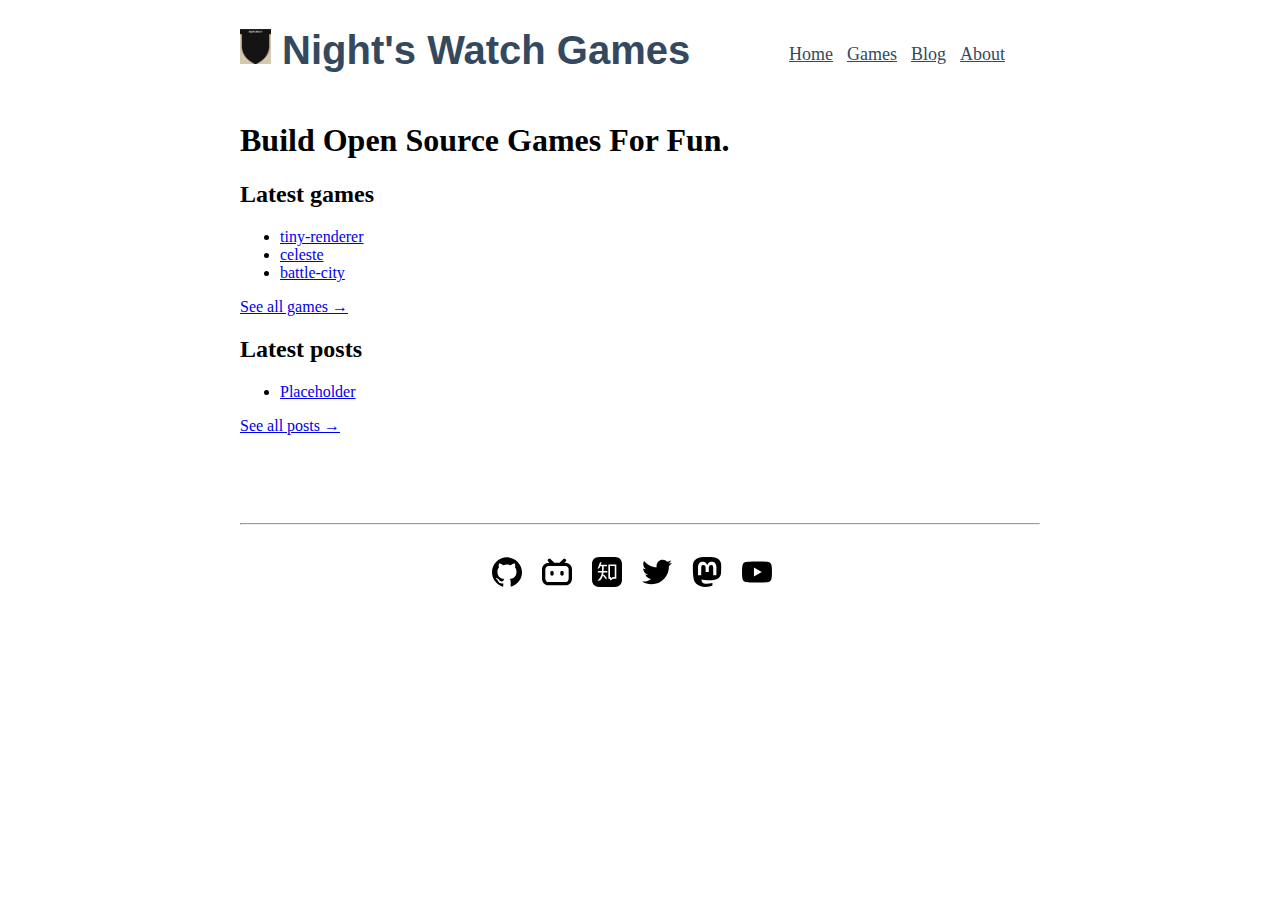
<file: index.html>
<!DOCTYPE html>
<html lang="en">

<head>
  <meta charset="utf-8">
  <link rel="icon" type="image/png" href="/assets/favicon.png">
  <link rel="stylesheet" href="/site.css" />
  <title>Night's Watch Games</title>
</head>

<body>
  <div class="container">
    <header class="header">
      <div class="header__logo">
        <a href="/">
          <img src="/assets/favicon.png" alt="Night's Watch Games">
          Night's Watch Games
        </a>
      </div>

      <nav class="header__nav">
        <ul>
          <li><a href="/">Home</a></li>
          <li><a href="/games">Games</a></li>
          <li><a href="/blog">Blog</a></li>
          <li><a href="/about">About</a></li>
        </ul>
      </nav>
    </header>
    <main class="main__content">
      <div class="container">
        
<div class="home">
  <h1 class="home__title">
    Build Open Source Games For Fun.
  </h1>

  <h2>
    Latest games
  </h2>

  

  <ul>
  
    
    <li><a href="/games/tiny-renderer/">tiny-renderer</a></li>
  
    
    <li><a href="/games/celeste/">celeste</a></li>
  
    
    <li><a href="/games/battle-city/">battle-city</a></li>
  
    
  </ul>

  <p><a href="/games">See all games &rarr;</a></p>

  <h2>
    Latest posts
  </h2>

  
  <ul>
  
    
    <li><a href="/blog/placeholder/">Placeholder</a></li>
  
  </ul>


  <p><a href="/blog">See all posts &rarr;</a></p>

</div>


      </div>
    </main>
    <footer class="footer">
      <hr>
      <!-- search icon here https://simpleicons.org/ -->
      <div class="footer__social">
        <a href="https://github.com/lewiszlw">
          <svg aria-labelledby="simpleicons-github-icon" role="img" viewBox="0 0 24 24"
            xmlns="http://www.w3.org/2000/svg">
            <title id="simpleicons-github-icon">GitHub icon</title>
            <path
              d="M12 .297c-6.63 0-12 5.373-12 12 0 5.303 3.438 9.8 8.205 11.385.6.113.82-.258.82-.577 0-.285-.01-1.04-.015-2.04-3.338.724-4.042-1.61-4.042-1.61C4.422 18.07 3.633 17.7 3.633 17.7c-1.087-.744.084-.729.084-.729 1.205.084 1.838 1.236 1.838 1.236 1.07 1.835 2.809 1.305 3.495.998.108-.776.417-1.305.76-1.605-2.665-.3-5.466-1.332-5.466-5.93 0-1.31.465-2.38 1.235-3.22-.135-.303-.54-1.523.105-3.176 0 0 1.005-.322 3.3 1.23.96-.267 1.98-.399 3-.405 1.02.006 2.04.138 3 .405 2.28-1.552 3.285-1.23 3.285-1.23.645 1.653.24 2.873.12 3.176.765.84 1.23 1.91 1.23 3.22 0 4.61-2.805 5.625-5.475 5.92.42.36.81 1.096.81 2.22 0 1.606-.015 2.896-.015 3.286 0 .315.21.69.825.57C20.565 22.092 24 17.592 24 12.297c0-6.627-5.373-12-12-12" />
          </svg>
        </a>
        <a href="https://space.bilibili.com/43876861">
          <svg role="img" viewBox="0 0 24 24" xmlns="http://www.w3.org/2000/svg">
            <title>Bilibili</title>
            <path
              d="M17.813 4.653h.854c1.51.054 2.769.578 3.773 1.574 1.004.995 1.524 2.249 1.56 3.76v7.36c-.036 1.51-.556 2.769-1.56 3.773s-2.262 1.524-3.773 1.56H5.333c-1.51-.036-2.769-.556-3.773-1.56S.036 18.858 0 17.347v-7.36c.036-1.511.556-2.765 1.56-3.76 1.004-.996 2.262-1.52 3.773-1.574h.774l-1.174-1.12a1.234 1.234 0 0 1-.373-.906c0-.356.124-.658.373-.907l.027-.027c.267-.249.573-.373.92-.373.347 0 .653.124.92.373L9.653 4.44c.071.071.134.142.187.213h4.267a.836.836 0 0 1 .16-.213l2.853-2.747c.267-.249.573-.373.92-.373.347 0 .662.151.929.4.267.249.391.551.391.907 0 .355-.124.657-.373.906zM5.333 7.24c-.746.018-1.373.276-1.88.773-.506.498-.769 1.13-.786 1.894v7.52c.017.764.28 1.395.786 1.893.507.498 1.134.756 1.88.773h13.334c.746-.017 1.373-.275 1.88-.773.506-.498.769-1.129.786-1.893v-7.52c-.017-.765-.28-1.396-.786-1.894-.507-.497-1.134-.755-1.88-.773zM8 11.107c.373 0 .684.124.933.373.25.249.383.569.4.96v1.173c-.017.391-.15.711-.4.96-.249.25-.56.374-.933.374s-.684-.125-.933-.374c-.25-.249-.383-.569-.4-.96V12.44c0-.373.129-.689.386-.947.258-.257.574-.386.947-.386zm8 0c.373 0 .684.124.933.373.25.249.383.569.4.96v1.173c-.017.391-.15.711-.4.96-.249.25-.56.374-.933.374s-.684-.125-.933-.374c-.25-.249-.383-.569-.4-.96V12.44c.017-.391.15-.711.4-.96.249-.249.56-.373.933-.373Z" />
          </svg>
        </a>
        <a href="https://www.zhihu.com/people/tian-qian-zhu-wu-ya">
          <svg role="img" viewBox="0 0 24 24" xmlns="http://www.w3.org/2000/svg">
            <title>Zhihu</title>
            <path
              d="M5.721 0C2.251 0 0 2.25 0 5.719V18.28C0 21.751 2.252 24 5.721 24h12.56C21.751 24 24 21.75 24 18.281V5.72C24 2.249 21.75 0 18.281 0zm1.964 4.078c-.271.73-.5 1.434-.68 2.11h4.587c.545-.006.445 1.168.445 1.171H9.384a58.104 58.104 0 01-.112 3.797h2.712c.388.023.393 1.251.393 1.266H9.183a9.223 9.223 0 01-.408 2.102l.757-.604c.452.456 1.512 1.712 1.906 2.177.473.681.063 2.081.063 2.081l-2.794-3.382c-.653 2.518-1.845 3.607-1.845 3.607-.523.468-1.58.82-2.64.516 2.218-1.73 3.44-3.917 3.667-6.497H4.491c0-.015.197-1.243.806-1.266h2.71c.024-.32.086-3.254.086-3.797H6.598c-.136.406-.158.447-.268.753-.594 1.095-1.603 1.122-1.907 1.155.906-1.821 1.416-3.6 1.591-4.064.425-1.124 1.671-1.125 1.671-1.125zM13.078 6h6.377v11.33h-2.573l-2.184 1.373-.401-1.373h-1.219zm1.313 1.219v8.86h.623l.263.937 1.455-.938h1.456v-8.86z" />
          </svg>
        </a>
        <a href="https://twitter.com/lewiszlw">
          <svg aria-labelledby="simpleicons-twitter-icon" role="img" viewBox="0 0 24 24"
            xmlns="http://www.w3.org/2000/svg">
            <title id="simpleicons-twitter-icon">Twitter icon</title>
            <path
              d="M23.954 4.569c-.885.389-1.83.654-2.825.775 1.014-.611 1.794-1.574 2.163-2.723-.951.555-2.005.959-3.127 1.184-.896-.959-2.173-1.559-3.591-1.559-2.717 0-4.92 2.203-4.92 4.917 0 .39.045.765.127 1.124C7.691 8.094 4.066 6.13 1.64 3.161c-.427.722-.666 1.561-.666 2.475 0 1.71.87 3.213 2.188 4.096-.807-.026-1.566-.248-2.228-.616v.061c0 2.385 1.693 4.374 3.946 4.827-.413.111-.849.171-1.296.171-.314 0-.615-.03-.916-.086.631 1.953 2.445 3.377 4.604 3.417-1.68 1.319-3.809 2.105-6.102 2.105-.39 0-.779-.023-1.17-.067 2.189 1.394 4.768 2.209 7.557 2.209 9.054 0 13.999-7.496 13.999-13.986 0-.209 0-.42-.015-.63.961-.689 1.8-1.56 2.46-2.548l-.047-.02z" />
          </svg>
        </a>
        <a href="https://mastodon.world/@lewiszlw">
          <svg role="img" viewBox="0 0 24 24" xmlns="http://www.w3.org/2000/svg">
            <title>Mastodon</title>
            <path
              d="M23.268 5.313c-.35-2.578-2.617-4.61-5.304-5.004C17.51.242 15.792 0 11.813 0h-.03c-3.98 0-4.835.242-5.288.309C3.882.692 1.496 2.518.917 5.127.64 6.412.61 7.837.661 9.143c.074 1.874.088 3.745.26 5.611.118 1.24.325 2.47.62 3.68.55 2.237 2.777 4.098 4.96 4.857 2.336.792 4.849.923 7.256.38.265-.061.527-.132.786-.213.585-.184 1.27-.39 1.774-.753a.057.057 0 0 0 .023-.043v-1.809a.052.052 0 0 0-.02-.041.053.053 0 0 0-.046-.01 20.282 20.282 0 0 1-4.709.545c-2.73 0-3.463-1.284-3.674-1.818a5.593 5.593 0 0 1-.319-1.433.053.053 0 0 1 .066-.054c1.517.363 3.072.546 4.632.546.376 0 .75 0 1.125-.01 1.57-.044 3.224-.124 4.768-.422.038-.008.077-.015.11-.024 2.435-.464 4.753-1.92 4.989-5.604.008-.145.03-1.52.03-1.67.002-.512.167-3.63-.024-5.545zm-3.748 9.195h-2.561V8.29c0-1.309-.55-1.976-1.67-1.976-1.23 0-1.846.79-1.846 2.35v3.403h-2.546V8.663c0-1.56-.617-2.35-1.848-2.35-1.112 0-1.668.668-1.67 1.977v6.218H4.822V8.102c0-1.31.337-2.35 1.011-3.12.696-.77 1.608-1.164 2.74-1.164 1.311 0 2.302.5 2.962 1.498l.638 1.06.638-1.06c.66-.999 1.65-1.498 2.96-1.498 1.13 0 2.043.395 2.74 1.164.675.77 1.012 1.81 1.012 3.12z" />
          </svg>
        </a>
        <a href="https://www.youtube.com/channel/UCnvri1tqAjxsp9nGQ63zUNw">
          <svg role="img" viewBox="0 0 24 24" xmlns="http://www.w3.org/2000/svg">
            <title>YouTube</title>
            <path
              d="M23.498 6.186a3.016 3.016 0 0 0-2.122-2.136C19.505 3.545 12 3.545 12 3.545s-7.505 0-9.377.505A3.017 3.017 0 0 0 .502 6.186C0 8.07 0 12 0 12s0 3.93.502 5.814a3.016 3.016 0 0 0 2.122 2.136c1.871.505 9.376.505 9.376.505s7.505 0 9.377-.505a3.015 3.015 0 0 0 2.122-2.136C24 15.93 24 12 24 12s0-3.93-.502-5.814zM9.545 15.568V8.432L15.818 12l-6.273 3.568z" />
          </svg>
        </a>
      </div>
    </footer>
  </div>
</body>

</html>
</file>
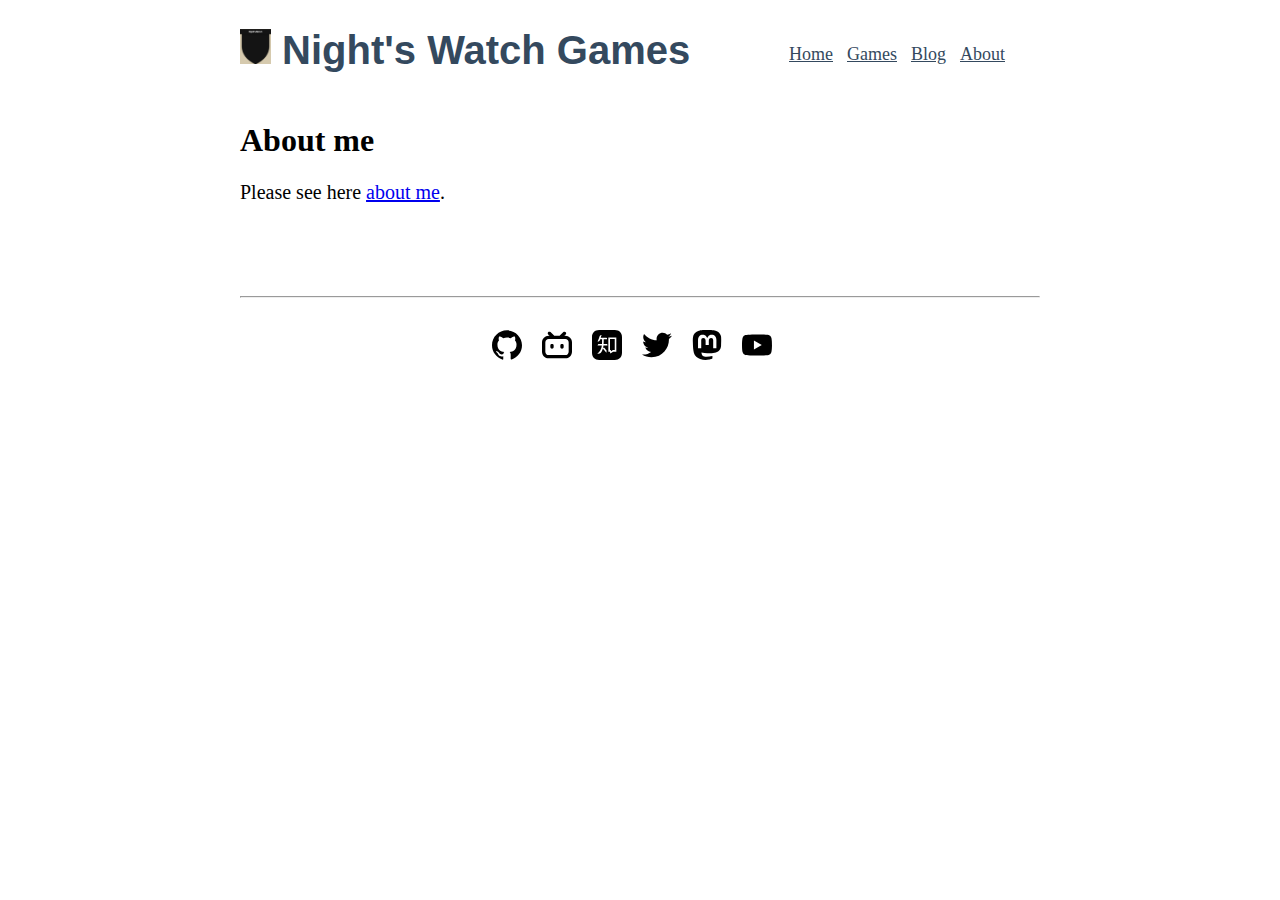
<file: about/index.html>
<!DOCTYPE html>
<html lang="en">

<head>
  <meta charset="utf-8">
  <link rel="icon" type="image/png" href="/assets/favicon.png">
  <link rel="stylesheet" href="/site.css" />
  <title>Night's Watch Games</title>
</head>

<body>
  <div class="container">
    <header class="header">
      <div class="header__logo">
        <a href="/">
          <img src="/assets/favicon.png" alt="Night's Watch Games">
          Night's Watch Games
        </a>
      </div>

      <nav class="header__nav">
        <ul>
          <li><a href="/">Home</a></li>
          <li><a href="/games">Games</a></li>
          <li><a href="/blog">Blog</a></li>
          <li><a href="/about">About</a></li>
        </ul>
      </nav>
    </header>
    <main class="main__content">
      <div class="container">
        
<div class="about">
    <h1>
        About me
    </h1>
    <div class="about__content"><p>Please see here <a href="https://github.com/lewiszlw">about me</a>.</p>
</div>
</div>

      </div>
    </main>
    <footer class="footer">
      <hr>
      <!-- search icon here https://simpleicons.org/ -->
      <div class="footer__social">
        <a href="https://github.com/lewiszlw">
          <svg aria-labelledby="simpleicons-github-icon" role="img" viewBox="0 0 24 24"
            xmlns="http://www.w3.org/2000/svg">
            <title id="simpleicons-github-icon">GitHub icon</title>
            <path
              d="M12 .297c-6.63 0-12 5.373-12 12 0 5.303 3.438 9.8 8.205 11.385.6.113.82-.258.82-.577 0-.285-.01-1.04-.015-2.04-3.338.724-4.042-1.61-4.042-1.61C4.422 18.07 3.633 17.7 3.633 17.7c-1.087-.744.084-.729.084-.729 1.205.084 1.838 1.236 1.838 1.236 1.07 1.835 2.809 1.305 3.495.998.108-.776.417-1.305.76-1.605-2.665-.3-5.466-1.332-5.466-5.93 0-1.31.465-2.38 1.235-3.22-.135-.303-.54-1.523.105-3.176 0 0 1.005-.322 3.3 1.23.96-.267 1.98-.399 3-.405 1.02.006 2.04.138 3 .405 2.28-1.552 3.285-1.23 3.285-1.23.645 1.653.24 2.873.12 3.176.765.84 1.23 1.91 1.23 3.22 0 4.61-2.805 5.625-5.475 5.92.42.36.81 1.096.81 2.22 0 1.606-.015 2.896-.015 3.286 0 .315.21.69.825.57C20.565 22.092 24 17.592 24 12.297c0-6.627-5.373-12-12-12" />
          </svg>
        </a>
        <a href="https://space.bilibili.com/43876861">
          <svg role="img" viewBox="0 0 24 24" xmlns="http://www.w3.org/2000/svg">
            <title>Bilibili</title>
            <path
              d="M17.813 4.653h.854c1.51.054 2.769.578 3.773 1.574 1.004.995 1.524 2.249 1.56 3.76v7.36c-.036 1.51-.556 2.769-1.56 3.773s-2.262 1.524-3.773 1.56H5.333c-1.51-.036-2.769-.556-3.773-1.56S.036 18.858 0 17.347v-7.36c.036-1.511.556-2.765 1.56-3.76 1.004-.996 2.262-1.52 3.773-1.574h.774l-1.174-1.12a1.234 1.234 0 0 1-.373-.906c0-.356.124-.658.373-.907l.027-.027c.267-.249.573-.373.92-.373.347 0 .653.124.92.373L9.653 4.44c.071.071.134.142.187.213h4.267a.836.836 0 0 1 .16-.213l2.853-2.747c.267-.249.573-.373.92-.373.347 0 .662.151.929.4.267.249.391.551.391.907 0 .355-.124.657-.373.906zM5.333 7.24c-.746.018-1.373.276-1.88.773-.506.498-.769 1.13-.786 1.894v7.52c.017.764.28 1.395.786 1.893.507.498 1.134.756 1.88.773h13.334c.746-.017 1.373-.275 1.88-.773.506-.498.769-1.129.786-1.893v-7.52c-.017-.765-.28-1.396-.786-1.894-.507-.497-1.134-.755-1.88-.773zM8 11.107c.373 0 .684.124.933.373.25.249.383.569.4.96v1.173c-.017.391-.15.711-.4.96-.249.25-.56.374-.933.374s-.684-.125-.933-.374c-.25-.249-.383-.569-.4-.96V12.44c0-.373.129-.689.386-.947.258-.257.574-.386.947-.386zm8 0c.373 0 .684.124.933.373.25.249.383.569.4.96v1.173c-.017.391-.15.711-.4.96-.249.25-.56.374-.933.374s-.684-.125-.933-.374c-.25-.249-.383-.569-.4-.96V12.44c.017-.391.15-.711.4-.96.249-.249.56-.373.933-.373Z" />
          </svg>
        </a>
        <a href="https://www.zhihu.com/people/tian-qian-zhu-wu-ya">
          <svg role="img" viewBox="0 0 24 24" xmlns="http://www.w3.org/2000/svg">
            <title>Zhihu</title>
            <path
              d="M5.721 0C2.251 0 0 2.25 0 5.719V18.28C0 21.751 2.252 24 5.721 24h12.56C21.751 24 24 21.75 24 18.281V5.72C24 2.249 21.75 0 18.281 0zm1.964 4.078c-.271.73-.5 1.434-.68 2.11h4.587c.545-.006.445 1.168.445 1.171H9.384a58.104 58.104 0 01-.112 3.797h2.712c.388.023.393 1.251.393 1.266H9.183a9.223 9.223 0 01-.408 2.102l.757-.604c.452.456 1.512 1.712 1.906 2.177.473.681.063 2.081.063 2.081l-2.794-3.382c-.653 2.518-1.845 3.607-1.845 3.607-.523.468-1.58.82-2.64.516 2.218-1.73 3.44-3.917 3.667-6.497H4.491c0-.015.197-1.243.806-1.266h2.71c.024-.32.086-3.254.086-3.797H6.598c-.136.406-.158.447-.268.753-.594 1.095-1.603 1.122-1.907 1.155.906-1.821 1.416-3.6 1.591-4.064.425-1.124 1.671-1.125 1.671-1.125zM13.078 6h6.377v11.33h-2.573l-2.184 1.373-.401-1.373h-1.219zm1.313 1.219v8.86h.623l.263.937 1.455-.938h1.456v-8.86z" />
          </svg>
        </a>
        <a href="https://twitter.com/lewiszlw">
          <svg aria-labelledby="simpleicons-twitter-icon" role="img" viewBox="0 0 24 24"
            xmlns="http://www.w3.org/2000/svg">
            <title id="simpleicons-twitter-icon">Twitter icon</title>
            <path
              d="M23.954 4.569c-.885.389-1.83.654-2.825.775 1.014-.611 1.794-1.574 2.163-2.723-.951.555-2.005.959-3.127 1.184-.896-.959-2.173-1.559-3.591-1.559-2.717 0-4.92 2.203-4.92 4.917 0 .39.045.765.127 1.124C7.691 8.094 4.066 6.13 1.64 3.161c-.427.722-.666 1.561-.666 2.475 0 1.71.87 3.213 2.188 4.096-.807-.026-1.566-.248-2.228-.616v.061c0 2.385 1.693 4.374 3.946 4.827-.413.111-.849.171-1.296.171-.314 0-.615-.03-.916-.086.631 1.953 2.445 3.377 4.604 3.417-1.68 1.319-3.809 2.105-6.102 2.105-.39 0-.779-.023-1.17-.067 2.189 1.394 4.768 2.209 7.557 2.209 9.054 0 13.999-7.496 13.999-13.986 0-.209 0-.42-.015-.63.961-.689 1.8-1.56 2.46-2.548l-.047-.02z" />
          </svg>
        </a>
        <a href="https://mastodon.world/@lewiszlw">
          <svg role="img" viewBox="0 0 24 24" xmlns="http://www.w3.org/2000/svg">
            <title>Mastodon</title>
            <path
              d="M23.268 5.313c-.35-2.578-2.617-4.61-5.304-5.004C17.51.242 15.792 0 11.813 0h-.03c-3.98 0-4.835.242-5.288.309C3.882.692 1.496 2.518.917 5.127.64 6.412.61 7.837.661 9.143c.074 1.874.088 3.745.26 5.611.118 1.24.325 2.47.62 3.68.55 2.237 2.777 4.098 4.96 4.857 2.336.792 4.849.923 7.256.38.265-.061.527-.132.786-.213.585-.184 1.27-.39 1.774-.753a.057.057 0 0 0 .023-.043v-1.809a.052.052 0 0 0-.02-.041.053.053 0 0 0-.046-.01 20.282 20.282 0 0 1-4.709.545c-2.73 0-3.463-1.284-3.674-1.818a5.593 5.593 0 0 1-.319-1.433.053.053 0 0 1 .066-.054c1.517.363 3.072.546 4.632.546.376 0 .75 0 1.125-.01 1.57-.044 3.224-.124 4.768-.422.038-.008.077-.015.11-.024 2.435-.464 4.753-1.92 4.989-5.604.008-.145.03-1.52.03-1.67.002-.512.167-3.63-.024-5.545zm-3.748 9.195h-2.561V8.29c0-1.309-.55-1.976-1.67-1.976-1.23 0-1.846.79-1.846 2.35v3.403h-2.546V8.663c0-1.56-.617-2.35-1.848-2.35-1.112 0-1.668.668-1.67 1.977v6.218H4.822V8.102c0-1.31.337-2.35 1.011-3.12.696-.77 1.608-1.164 2.74-1.164 1.311 0 2.302.5 2.962 1.498l.638 1.06.638-1.06c.66-.999 1.65-1.498 2.96-1.498 1.13 0 2.043.395 2.74 1.164.675.77 1.012 1.81 1.012 3.12z" />
          </svg>
        </a>
        <a href="https://www.youtube.com/channel/UCnvri1tqAjxsp9nGQ63zUNw">
          <svg role="img" viewBox="0 0 24 24" xmlns="http://www.w3.org/2000/svg">
            <title>YouTube</title>
            <path
              d="M23.498 6.186a3.016 3.016 0 0 0-2.122-2.136C19.505 3.545 12 3.545 12 3.545s-7.505 0-9.377.505A3.017 3.017 0 0 0 .502 6.186C0 8.07 0 12 0 12s0 3.93.502 5.814a3.016 3.016 0 0 0 2.122 2.136c1.871.505 9.376.505 9.376.505s7.505 0 9.377-.505a3.015 3.015 0 0 0 2.122-2.136C24 15.93 24 12 24 12s0-3.93-.502-5.814zM9.545 15.568V8.432L15.818 12l-6.273 3.568z" />
          </svg>
        </a>
      </div>
    </footer>
  </div>
</body>

</html>
</file>
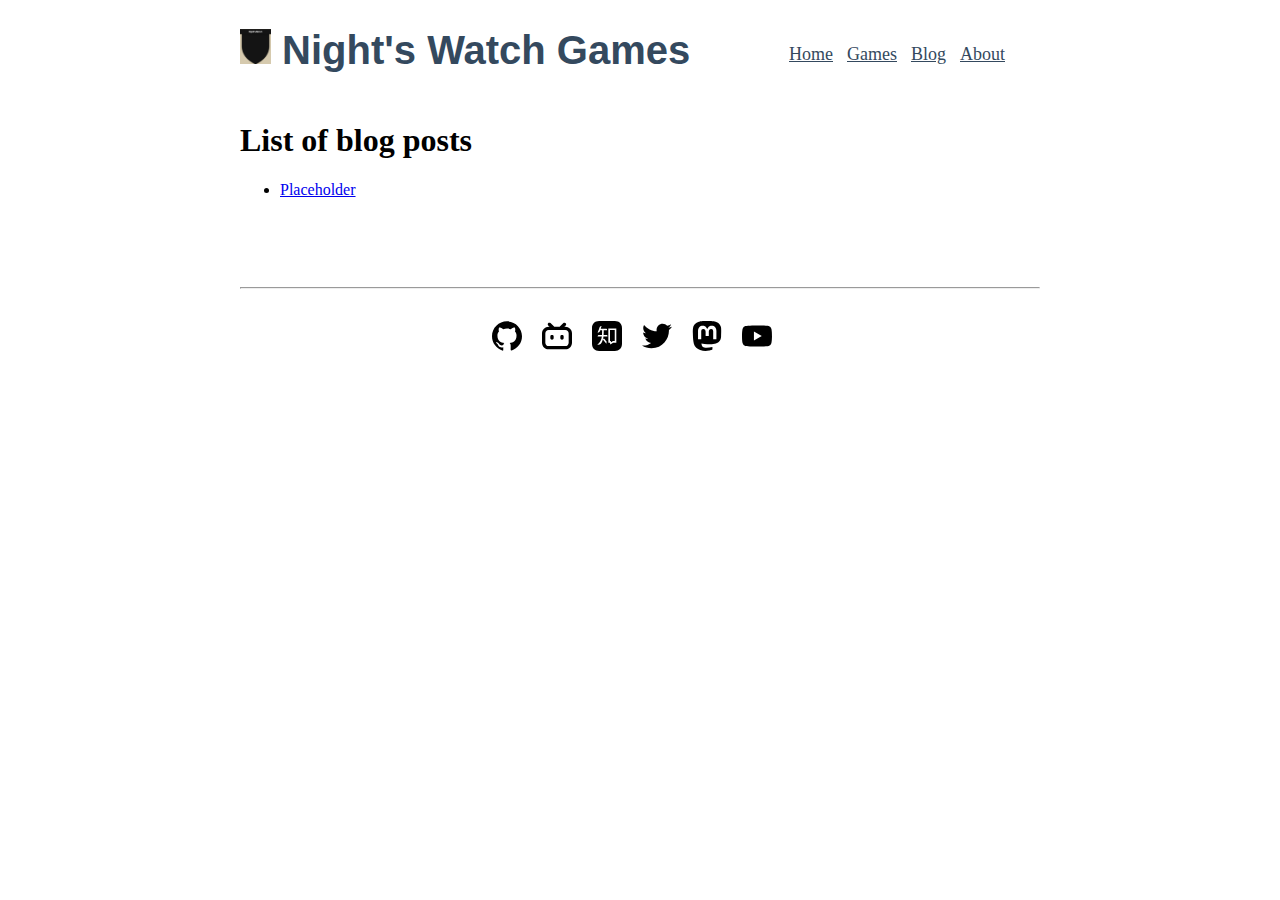
<file: blog/index.html>
<!DOCTYPE html>
<html lang="en">

<head>
  <meta charset="utf-8">
  <link rel="icon" type="image/png" href="/assets/favicon.png">
  <link rel="stylesheet" href="/site.css" />
  <title>Night's Watch Games</title>
</head>

<body>
  <div class="container">
    <header class="header">
      <div class="header__logo">
        <a href="/">
          <img src="/assets/favicon.png" alt="Night's Watch Games">
          Night's Watch Games
        </a>
      </div>

      <nav class="header__nav">
        <ul>
          <li><a href="/">Home</a></li>
          <li><a href="/games">Games</a></li>
          <li><a href="/blog">Blog</a></li>
          <li><a href="/about">About</a></li>
        </ul>
      </nav>
    </header>
    <main class="main__content">
      <div class="container">
        
<h1 class="title">
  List of blog posts
</h1>
<ul>
  <!-- If you are using pagination, section.pages will be empty. You need to use the paginator object -->  
  
  <li><a href="/blog/placeholder/">Placeholder</a></li>
  
</ul>

      </div>
    </main>
    <footer class="footer">
      <hr>
      <!-- search icon here https://simpleicons.org/ -->
      <div class="footer__social">
        <a href="https://github.com/lewiszlw">
          <svg aria-labelledby="simpleicons-github-icon" role="img" viewBox="0 0 24 24"
            xmlns="http://www.w3.org/2000/svg">
            <title id="simpleicons-github-icon">GitHub icon</title>
            <path
              d="M12 .297c-6.63 0-12 5.373-12 12 0 5.303 3.438 9.8 8.205 11.385.6.113.82-.258.82-.577 0-.285-.01-1.04-.015-2.04-3.338.724-4.042-1.61-4.042-1.61C4.422 18.07 3.633 17.7 3.633 17.7c-1.087-.744.084-.729.084-.729 1.205.084 1.838 1.236 1.838 1.236 1.07 1.835 2.809 1.305 3.495.998.108-.776.417-1.305.76-1.605-2.665-.3-5.466-1.332-5.466-5.93 0-1.31.465-2.38 1.235-3.22-.135-.303-.54-1.523.105-3.176 0 0 1.005-.322 3.3 1.23.96-.267 1.98-.399 3-.405 1.02.006 2.04.138 3 .405 2.28-1.552 3.285-1.23 3.285-1.23.645 1.653.24 2.873.12 3.176.765.84 1.23 1.91 1.23 3.22 0 4.61-2.805 5.625-5.475 5.92.42.36.81 1.096.81 2.22 0 1.606-.015 2.896-.015 3.286 0 .315.21.69.825.57C20.565 22.092 24 17.592 24 12.297c0-6.627-5.373-12-12-12" />
          </svg>
        </a>
        <a href="https://space.bilibili.com/43876861">
          <svg role="img" viewBox="0 0 24 24" xmlns="http://www.w3.org/2000/svg">
            <title>Bilibili</title>
            <path
              d="M17.813 4.653h.854c1.51.054 2.769.578 3.773 1.574 1.004.995 1.524 2.249 1.56 3.76v7.36c-.036 1.51-.556 2.769-1.56 3.773s-2.262 1.524-3.773 1.56H5.333c-1.51-.036-2.769-.556-3.773-1.56S.036 18.858 0 17.347v-7.36c.036-1.511.556-2.765 1.56-3.76 1.004-.996 2.262-1.52 3.773-1.574h.774l-1.174-1.12a1.234 1.234 0 0 1-.373-.906c0-.356.124-.658.373-.907l.027-.027c.267-.249.573-.373.92-.373.347 0 .653.124.92.373L9.653 4.44c.071.071.134.142.187.213h4.267a.836.836 0 0 1 .16-.213l2.853-2.747c.267-.249.573-.373.92-.373.347 0 .662.151.929.4.267.249.391.551.391.907 0 .355-.124.657-.373.906zM5.333 7.24c-.746.018-1.373.276-1.88.773-.506.498-.769 1.13-.786 1.894v7.52c.017.764.28 1.395.786 1.893.507.498 1.134.756 1.88.773h13.334c.746-.017 1.373-.275 1.88-.773.506-.498.769-1.129.786-1.893v-7.52c-.017-.765-.28-1.396-.786-1.894-.507-.497-1.134-.755-1.88-.773zM8 11.107c.373 0 .684.124.933.373.25.249.383.569.4.96v1.173c-.017.391-.15.711-.4.96-.249.25-.56.374-.933.374s-.684-.125-.933-.374c-.25-.249-.383-.569-.4-.96V12.44c0-.373.129-.689.386-.947.258-.257.574-.386.947-.386zm8 0c.373 0 .684.124.933.373.25.249.383.569.4.96v1.173c-.017.391-.15.711-.4.96-.249.25-.56.374-.933.374s-.684-.125-.933-.374c-.25-.249-.383-.569-.4-.96V12.44c.017-.391.15-.711.4-.96.249-.249.56-.373.933-.373Z" />
          </svg>
        </a>
        <a href="https://www.zhihu.com/people/tian-qian-zhu-wu-ya">
          <svg role="img" viewBox="0 0 24 24" xmlns="http://www.w3.org/2000/svg">
            <title>Zhihu</title>
            <path
              d="M5.721 0C2.251 0 0 2.25 0 5.719V18.28C0 21.751 2.252 24 5.721 24h12.56C21.751 24 24 21.75 24 18.281V5.72C24 2.249 21.75 0 18.281 0zm1.964 4.078c-.271.73-.5 1.434-.68 2.11h4.587c.545-.006.445 1.168.445 1.171H9.384a58.104 58.104 0 01-.112 3.797h2.712c.388.023.393 1.251.393 1.266H9.183a9.223 9.223 0 01-.408 2.102l.757-.604c.452.456 1.512 1.712 1.906 2.177.473.681.063 2.081.063 2.081l-2.794-3.382c-.653 2.518-1.845 3.607-1.845 3.607-.523.468-1.58.82-2.64.516 2.218-1.73 3.44-3.917 3.667-6.497H4.491c0-.015.197-1.243.806-1.266h2.71c.024-.32.086-3.254.086-3.797H6.598c-.136.406-.158.447-.268.753-.594 1.095-1.603 1.122-1.907 1.155.906-1.821 1.416-3.6 1.591-4.064.425-1.124 1.671-1.125 1.671-1.125zM13.078 6h6.377v11.33h-2.573l-2.184 1.373-.401-1.373h-1.219zm1.313 1.219v8.86h.623l.263.937 1.455-.938h1.456v-8.86z" />
          </svg>
        </a>
        <a href="https://twitter.com/lewiszlw">
          <svg aria-labelledby="simpleicons-twitter-icon" role="img" viewBox="0 0 24 24"
            xmlns="http://www.w3.org/2000/svg">
            <title id="simpleicons-twitter-icon">Twitter icon</title>
            <path
              d="M23.954 4.569c-.885.389-1.83.654-2.825.775 1.014-.611 1.794-1.574 2.163-2.723-.951.555-2.005.959-3.127 1.184-.896-.959-2.173-1.559-3.591-1.559-2.717 0-4.92 2.203-4.92 4.917 0 .39.045.765.127 1.124C7.691 8.094 4.066 6.13 1.64 3.161c-.427.722-.666 1.561-.666 2.475 0 1.71.87 3.213 2.188 4.096-.807-.026-1.566-.248-2.228-.616v.061c0 2.385 1.693 4.374 3.946 4.827-.413.111-.849.171-1.296.171-.314 0-.615-.03-.916-.086.631 1.953 2.445 3.377 4.604 3.417-1.68 1.319-3.809 2.105-6.102 2.105-.39 0-.779-.023-1.17-.067 2.189 1.394 4.768 2.209 7.557 2.209 9.054 0 13.999-7.496 13.999-13.986 0-.209 0-.42-.015-.63.961-.689 1.8-1.56 2.46-2.548l-.047-.02z" />
          </svg>
        </a>
        <a href="https://mastodon.world/@lewiszlw">
          <svg role="img" viewBox="0 0 24 24" xmlns="http://www.w3.org/2000/svg">
            <title>Mastodon</title>
            <path
              d="M23.268 5.313c-.35-2.578-2.617-4.61-5.304-5.004C17.51.242 15.792 0 11.813 0h-.03c-3.98 0-4.835.242-5.288.309C3.882.692 1.496 2.518.917 5.127.64 6.412.61 7.837.661 9.143c.074 1.874.088 3.745.26 5.611.118 1.24.325 2.47.62 3.68.55 2.237 2.777 4.098 4.96 4.857 2.336.792 4.849.923 7.256.38.265-.061.527-.132.786-.213.585-.184 1.27-.39 1.774-.753a.057.057 0 0 0 .023-.043v-1.809a.052.052 0 0 0-.02-.041.053.053 0 0 0-.046-.01 20.282 20.282 0 0 1-4.709.545c-2.73 0-3.463-1.284-3.674-1.818a5.593 5.593 0 0 1-.319-1.433.053.053 0 0 1 .066-.054c1.517.363 3.072.546 4.632.546.376 0 .75 0 1.125-.01 1.57-.044 3.224-.124 4.768-.422.038-.008.077-.015.11-.024 2.435-.464 4.753-1.92 4.989-5.604.008-.145.03-1.52.03-1.67.002-.512.167-3.63-.024-5.545zm-3.748 9.195h-2.561V8.29c0-1.309-.55-1.976-1.67-1.976-1.23 0-1.846.79-1.846 2.35v3.403h-2.546V8.663c0-1.56-.617-2.35-1.848-2.35-1.112 0-1.668.668-1.67 1.977v6.218H4.822V8.102c0-1.31.337-2.35 1.011-3.12.696-.77 1.608-1.164 2.74-1.164 1.311 0 2.302.5 2.962 1.498l.638 1.06.638-1.06c.66-.999 1.65-1.498 2.96-1.498 1.13 0 2.043.395 2.74 1.164.675.77 1.012 1.81 1.012 3.12z" />
          </svg>
        </a>
        <a href="https://www.youtube.com/channel/UCnvri1tqAjxsp9nGQ63zUNw">
          <svg role="img" viewBox="0 0 24 24" xmlns="http://www.w3.org/2000/svg">
            <title>YouTube</title>
            <path
              d="M23.498 6.186a3.016 3.016 0 0 0-2.122-2.136C19.505 3.545 12 3.545 12 3.545s-7.505 0-9.377.505A3.017 3.017 0 0 0 .502 6.186C0 8.07 0 12 0 12s0 3.93.502 5.814a3.016 3.016 0 0 0 2.122 2.136c1.871.505 9.376.505 9.376.505s7.505 0 9.377-.505a3.015 3.015 0 0 0 2.122-2.136C24 15.93 24 12 24 12s0-3.93-.502-5.814zM9.545 15.568V8.432L15.818 12l-6.273 3.568z" />
          </svg>
        </a>
      </div>
    </footer>
  </div>
</body>

</html>
</file>
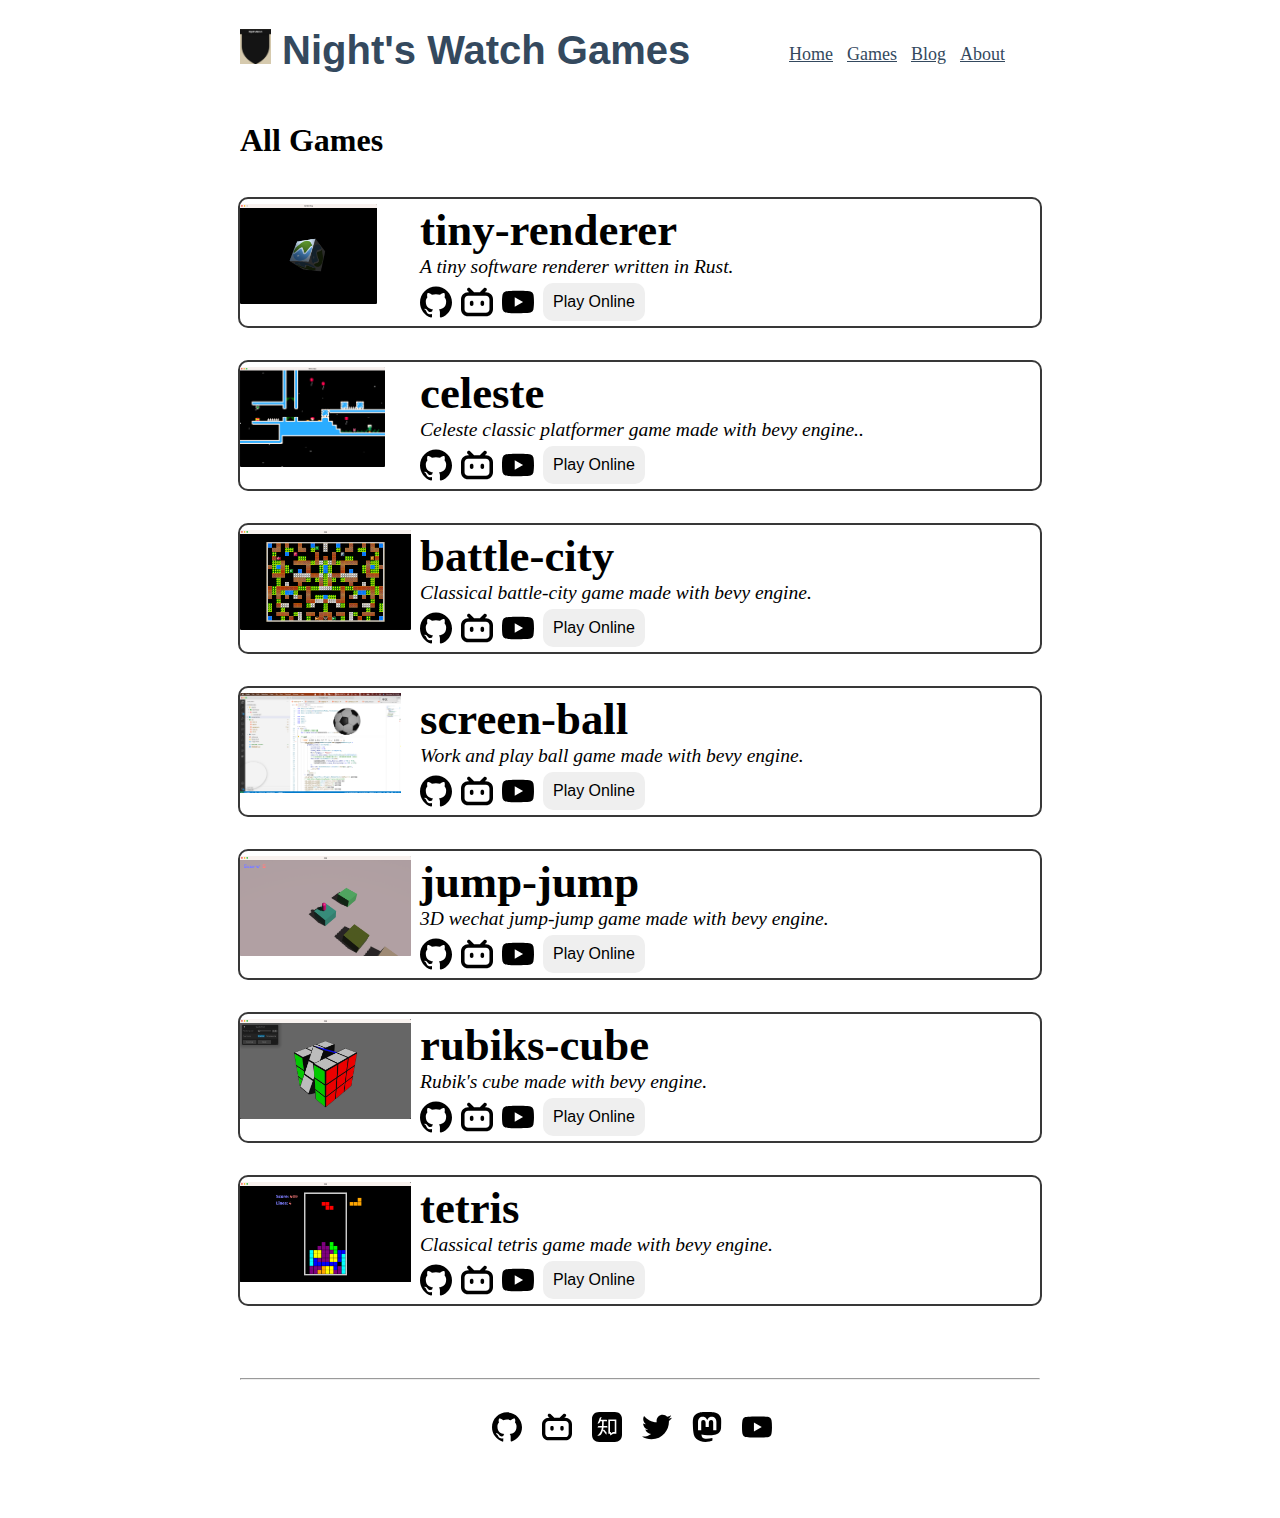
<file: games/index.html>
<!DOCTYPE html>
<html lang="en">

<head>
  <meta charset="utf-8">
  <link rel="icon" type="image/png" href="/assets/favicon.png">
  <link rel="stylesheet" href="/site.css" />
  <title>Night's Watch Games</title>
</head>

<body>
  <div class="container">
    <header class="header">
      <div class="header__logo">
        <a href="/">
          <img src="/assets/favicon.png" alt="Night's Watch Games">
          Night's Watch Games
        </a>
      </div>

      <nav class="header__nav">
        <ul>
          <li><a href="/">Home</a></li>
          <li><a href="/games">Games</a></li>
          <li><a href="/blog">Blog</a></li>
          <li><a href="/about">About</a></li>
        </ul>
      </nav>
    </header>
    <main class="main__content">
      <div class="container">
        
<h1 class="title">
  All Games
</h1>

<div class="games">
  
  <a href="&#x2F;games&#x2F;tiny-renderer&#x2F;">
    <div class="games__card">
      <div class="games__card__image">
        <img src="&#x2F;games&#x2F;tiny-renderer&#x2F;blinn_phong_texture.png" />
      </div>
      <div class="games__card__title">
        tiny-renderer
      </div>
      <div class="games__card__subtitle">
        A tiny software renderer written in Rust.
      </div>
      <div class="games__card__link">
        <a href="https:&#x2F;&#x2F;github.com&#x2F;NightsWatchGames&#x2F;tiny-renderer">
          <svg aria-labelledby="simpleicons-github-icon" role="img" viewBox="0 0 24 24"
            xmlns="http://www.w3.org/2000/svg">
            <title id="simpleicons-github-icon">GitHub icon</title>
            <path
              d="M12 .297c-6.63 0-12 5.373-12 12 0 5.303 3.438 9.8 8.205 11.385.6.113.82-.258.82-.577 0-.285-.01-1.04-.015-2.04-3.338.724-4.042-1.61-4.042-1.61C4.422 18.07 3.633 17.7 3.633 17.7c-1.087-.744.084-.729.084-.729 1.205.084 1.838 1.236 1.838 1.236 1.07 1.835 2.809 1.305 3.495.998.108-.776.417-1.305.76-1.605-2.665-.3-5.466-1.332-5.466-5.93 0-1.31.465-2.38 1.235-3.22-.135-.303-.54-1.523.105-3.176 0 0 1.005-.322 3.3 1.23.96-.267 1.98-.399 3-.405 1.02.006 2.04.138 3 .405 2.28-1.552 3.285-1.23 3.285-1.23.645 1.653.24 2.873.12 3.176.765.84 1.23 1.91 1.23 3.22 0 4.61-2.805 5.625-5.475 5.92.42.36.81 1.096.81 2.22 0 1.606-.015 2.896-.015 3.286 0 .315.21.69.825.57C20.565 22.092 24 17.592 24 12.297c0-6.627-5.373-12-12-12" />
          </svg>
        </a>
        <a href="https:&#x2F;&#x2F;www.bilibili.com&#x2F;video&#x2F;BV1Mu411b7f7">
          <svg role="img" viewBox="0 0 24 24" xmlns="http://www.w3.org/2000/svg">
            <title>Bilibili</title>
            <path
              d="M17.813 4.653h.854c1.51.054 2.769.578 3.773 1.574 1.004.995 1.524 2.249 1.56 3.76v7.36c-.036 1.51-.556 2.769-1.56 3.773s-2.262 1.524-3.773 1.56H5.333c-1.51-.036-2.769-.556-3.773-1.56S.036 18.858 0 17.347v-7.36c.036-1.511.556-2.765 1.56-3.76 1.004-.996 2.262-1.52 3.773-1.574h.774l-1.174-1.12a1.234 1.234 0 0 1-.373-.906c0-.356.124-.658.373-.907l.027-.027c.267-.249.573-.373.92-.373.347 0 .653.124.92.373L9.653 4.44c.071.071.134.142.187.213h4.267a.836.836 0 0 1 .16-.213l2.853-2.747c.267-.249.573-.373.92-.373.347 0 .662.151.929.4.267.249.391.551.391.907 0 .355-.124.657-.373.906zM5.333 7.24c-.746.018-1.373.276-1.88.773-.506.498-.769 1.13-.786 1.894v7.52c.017.764.28 1.395.786 1.893.507.498 1.134.756 1.88.773h13.334c.746-.017 1.373-.275 1.88-.773.506-.498.769-1.129.786-1.893v-7.52c-.017-.765-.28-1.396-.786-1.894-.507-.497-1.134-.755-1.88-.773zM8 11.107c.373 0 .684.124.933.373.25.249.383.569.4.96v1.173c-.017.391-.15.711-.4.96-.249.25-.56.374-.933.374s-.684-.125-.933-.374c-.25-.249-.383-.569-.4-.96V12.44c0-.373.129-.689.386-.947.258-.257.574-.386.947-.386zm8 0c.373 0 .684.124.933.373.25.249.383.569.4.96v1.173c-.017.391-.15.711-.4.96-.249.25-.56.374-.933.374s-.684-.125-.933-.374c-.25-.249-.383-.569-.4-.96V12.44c.017-.391.15-.711.4-.96.249-.249.56-.373.933-.373Z" />
          </svg>
        </a>
        <a href="https:&#x2F;&#x2F;www.youtube.com&#x2F;watch?v=m8yv6-QOPoI">
          <svg role="img" viewBox="0 0 24 24" xmlns="http://www.w3.org/2000/svg">
            <title>YouTube</title>
            <path
              d="M23.498 6.186a3.016 3.016 0 0 0-2.122-2.136C19.505 3.545 12 3.545 12 3.545s-7.505 0-9.377.505A3.017 3.017 0 0 0 .502 6.186C0 8.07 0 12 0 12s0 3.93.502 5.814a3.016 3.016 0 0 0 2.122 2.136c1.871.505 9.376.505 9.376.505s7.505 0 9.377-.505a3.015 3.015 0 0 0 2.122-2.136C24 15.93 24 12 24 12s0-3.93-.502-5.814zM9.545 15.568V8.432L15.818 12l-6.273 3.568z" />
          </svg>
        </a>
        <a href="&#x2F;games&#x2F;tiny-renderer&#x2F;">
          <button>Play Online</button>
        </a>
      </div>
    </div>
  </a>
  
  <a href="&#x2F;games&#x2F;celeste&#x2F;">
    <div class="games__card">
      <div class="games__card__image">
        <img src="&#x2F;games&#x2F;celeste&#x2F;play-game.png" />
      </div>
      <div class="games__card__title">
        celeste
      </div>
      <div class="games__card__subtitle">
        Celeste classic platformer game made with bevy engine..
      </div>
      <div class="games__card__link">
        <a href="https:&#x2F;&#x2F;github.com&#x2F;NightsWatchGames&#x2F;celeste">
          <svg aria-labelledby="simpleicons-github-icon" role="img" viewBox="0 0 24 24"
            xmlns="http://www.w3.org/2000/svg">
            <title id="simpleicons-github-icon">GitHub icon</title>
            <path
              d="M12 .297c-6.63 0-12 5.373-12 12 0 5.303 3.438 9.8 8.205 11.385.6.113.82-.258.82-.577 0-.285-.01-1.04-.015-2.04-3.338.724-4.042-1.61-4.042-1.61C4.422 18.07 3.633 17.7 3.633 17.7c-1.087-.744.084-.729.084-.729 1.205.084 1.838 1.236 1.838 1.236 1.07 1.835 2.809 1.305 3.495.998.108-.776.417-1.305.76-1.605-2.665-.3-5.466-1.332-5.466-5.93 0-1.31.465-2.38 1.235-3.22-.135-.303-.54-1.523.105-3.176 0 0 1.005-.322 3.3 1.23.96-.267 1.98-.399 3-.405 1.02.006 2.04.138 3 .405 2.28-1.552 3.285-1.23 3.285-1.23.645 1.653.24 2.873.12 3.176.765.84 1.23 1.91 1.23 3.22 0 4.61-2.805 5.625-5.475 5.92.42.36.81 1.096.81 2.22 0 1.606-.015 2.896-.015 3.286 0 .315.21.69.825.57C20.565 22.092 24 17.592 24 12.297c0-6.627-5.373-12-12-12" />
          </svg>
        </a>
        <a href="https:&#x2F;&#x2F;www.bilibili.com&#x2F;video&#x2F;BV1y44y1R72Z">
          <svg role="img" viewBox="0 0 24 24" xmlns="http://www.w3.org/2000/svg">
            <title>Bilibili</title>
            <path
              d="M17.813 4.653h.854c1.51.054 2.769.578 3.773 1.574 1.004.995 1.524 2.249 1.56 3.76v7.36c-.036 1.51-.556 2.769-1.56 3.773s-2.262 1.524-3.773 1.56H5.333c-1.51-.036-2.769-.556-3.773-1.56S.036 18.858 0 17.347v-7.36c.036-1.511.556-2.765 1.56-3.76 1.004-.996 2.262-1.52 3.773-1.574h.774l-1.174-1.12a1.234 1.234 0 0 1-.373-.906c0-.356.124-.658.373-.907l.027-.027c.267-.249.573-.373.92-.373.347 0 .653.124.92.373L9.653 4.44c.071.071.134.142.187.213h4.267a.836.836 0 0 1 .16-.213l2.853-2.747c.267-.249.573-.373.92-.373.347 0 .662.151.929.4.267.249.391.551.391.907 0 .355-.124.657-.373.906zM5.333 7.24c-.746.018-1.373.276-1.88.773-.506.498-.769 1.13-.786 1.894v7.52c.017.764.28 1.395.786 1.893.507.498 1.134.756 1.88.773h13.334c.746-.017 1.373-.275 1.88-.773.506-.498.769-1.129.786-1.893v-7.52c-.017-.765-.28-1.396-.786-1.894-.507-.497-1.134-.755-1.88-.773zM8 11.107c.373 0 .684.124.933.373.25.249.383.569.4.96v1.173c-.017.391-.15.711-.4.96-.249.25-.56.374-.933.374s-.684-.125-.933-.374c-.25-.249-.383-.569-.4-.96V12.44c0-.373.129-.689.386-.947.258-.257.574-.386.947-.386zm8 0c.373 0 .684.124.933.373.25.249.383.569.4.96v1.173c-.017.391-.15.711-.4.96-.249.25-.56.374-.933.374s-.684-.125-.933-.374c-.25-.249-.383-.569-.4-.96V12.44c.017-.391.15-.711.4-.96.249-.249.56-.373.933-.373Z" />
          </svg>
        </a>
        <a href="https:&#x2F;&#x2F;www.youtube.com&#x2F;watch?v=ovu1hYk-mn8">
          <svg role="img" viewBox="0 0 24 24" xmlns="http://www.w3.org/2000/svg">
            <title>YouTube</title>
            <path
              d="M23.498 6.186a3.016 3.016 0 0 0-2.122-2.136C19.505 3.545 12 3.545 12 3.545s-7.505 0-9.377.505A3.017 3.017 0 0 0 .502 6.186C0 8.07 0 12 0 12s0 3.93.502 5.814a3.016 3.016 0 0 0 2.122 2.136c1.871.505 9.376.505 9.376.505s7.505 0 9.377-.505a3.015 3.015 0 0 0 2.122-2.136C24 15.93 24 12 24 12s0-3.93-.502-5.814zM9.545 15.568V8.432L15.818 12l-6.273 3.568z" />
          </svg>
        </a>
        <a href="&#x2F;games&#x2F;celeste&#x2F;">
          <button>Play Online</button>
        </a>
      </div>
    </div>
  </a>
  
  <a href="&#x2F;games&#x2F;battle-city&#x2F;">
    <div class="games__card">
      <div class="games__card__image">
        <img src="&#x2F;games&#x2F;battle-city&#x2F;game_playing.png" />
      </div>
      <div class="games__card__title">
        battle-city
      </div>
      <div class="games__card__subtitle">
        Classical battle-city game made with bevy engine.
      </div>
      <div class="games__card__link">
        <a href="https:&#x2F;&#x2F;github.com&#x2F;NightsWatchGames&#x2F;battle-city">
          <svg aria-labelledby="simpleicons-github-icon" role="img" viewBox="0 0 24 24"
            xmlns="http://www.w3.org/2000/svg">
            <title id="simpleicons-github-icon">GitHub icon</title>
            <path
              d="M12 .297c-6.63 0-12 5.373-12 12 0 5.303 3.438 9.8 8.205 11.385.6.113.82-.258.82-.577 0-.285-.01-1.04-.015-2.04-3.338.724-4.042-1.61-4.042-1.61C4.422 18.07 3.633 17.7 3.633 17.7c-1.087-.744.084-.729.084-.729 1.205.084 1.838 1.236 1.838 1.236 1.07 1.835 2.809 1.305 3.495.998.108-.776.417-1.305.76-1.605-2.665-.3-5.466-1.332-5.466-5.93 0-1.31.465-2.38 1.235-3.22-.135-.303-.54-1.523.105-3.176 0 0 1.005-.322 3.3 1.23.96-.267 1.98-.399 3-.405 1.02.006 2.04.138 3 .405 2.28-1.552 3.285-1.23 3.285-1.23.645 1.653.24 2.873.12 3.176.765.84 1.23 1.91 1.23 3.22 0 4.61-2.805 5.625-5.475 5.92.42.36.81 1.096.81 2.22 0 1.606-.015 2.896-.015 3.286 0 .315.21.69.825.57C20.565 22.092 24 17.592 24 12.297c0-6.627-5.373-12-12-12" />
          </svg>
        </a>
        <a href="https:&#x2F;&#x2F;github.com&#x2F;NightsWatchGames&#x2F;battle-city">
          <svg role="img" viewBox="0 0 24 24" xmlns="http://www.w3.org/2000/svg">
            <title>Bilibili</title>
            <path
              d="M17.813 4.653h.854c1.51.054 2.769.578 3.773 1.574 1.004.995 1.524 2.249 1.56 3.76v7.36c-.036 1.51-.556 2.769-1.56 3.773s-2.262 1.524-3.773 1.56H5.333c-1.51-.036-2.769-.556-3.773-1.56S.036 18.858 0 17.347v-7.36c.036-1.511.556-2.765 1.56-3.76 1.004-.996 2.262-1.52 3.773-1.574h.774l-1.174-1.12a1.234 1.234 0 0 1-.373-.906c0-.356.124-.658.373-.907l.027-.027c.267-.249.573-.373.92-.373.347 0 .653.124.92.373L9.653 4.44c.071.071.134.142.187.213h4.267a.836.836 0 0 1 .16-.213l2.853-2.747c.267-.249.573-.373.92-.373.347 0 .662.151.929.4.267.249.391.551.391.907 0 .355-.124.657-.373.906zM5.333 7.24c-.746.018-1.373.276-1.88.773-.506.498-.769 1.13-.786 1.894v7.52c.017.764.28 1.395.786 1.893.507.498 1.134.756 1.88.773h13.334c.746-.017 1.373-.275 1.88-.773.506-.498.769-1.129.786-1.893v-7.52c-.017-.765-.28-1.396-.786-1.894-.507-.497-1.134-.755-1.88-.773zM8 11.107c.373 0 .684.124.933.373.25.249.383.569.4.96v1.173c-.017.391-.15.711-.4.96-.249.25-.56.374-.933.374s-.684-.125-.933-.374c-.25-.249-.383-.569-.4-.96V12.44c0-.373.129-.689.386-.947.258-.257.574-.386.947-.386zm8 0c.373 0 .684.124.933.373.25.249.383.569.4.96v1.173c-.017.391-.15.711-.4.96-.249.25-.56.374-.933.374s-.684-.125-.933-.374c-.25-.249-.383-.569-.4-.96V12.44c.017-.391.15-.711.4-.96.249-.249.56-.373.933-.373Z" />
          </svg>
        </a>
        <a href="https:&#x2F;&#x2F;github.com&#x2F;NightsWatchGames&#x2F;battle-city">
          <svg role="img" viewBox="0 0 24 24" xmlns="http://www.w3.org/2000/svg">
            <title>YouTube</title>
            <path
              d="M23.498 6.186a3.016 3.016 0 0 0-2.122-2.136C19.505 3.545 12 3.545 12 3.545s-7.505 0-9.377.505A3.017 3.017 0 0 0 .502 6.186C0 8.07 0 12 0 12s0 3.93.502 5.814a3.016 3.016 0 0 0 2.122 2.136c1.871.505 9.376.505 9.376.505s7.505 0 9.377-.505a3.015 3.015 0 0 0 2.122-2.136C24 15.93 24 12 24 12s0-3.93-.502-5.814zM9.545 15.568V8.432L15.818 12l-6.273 3.568z" />
          </svg>
        </a>
        <a href="&#x2F;games&#x2F;battle-city&#x2F;">
          <button>Play Online</button>
        </a>
      </div>
    </div>
  </a>
  
  <a href="&#x2F;games&#x2F;screen-ball&#x2F;">
    <div class="games__card">
      <div class="games__card__image">
        <img src="&#x2F;games&#x2F;screen-ball&#x2F;screen-ball.png" />
      </div>
      <div class="games__card__title">
        screen-ball
      </div>
      <div class="games__card__subtitle">
        Work and play ball game made with bevy engine.
      </div>
      <div class="games__card__link">
        <a href="https:&#x2F;&#x2F;github.com&#x2F;NightsWatchGames&#x2F;screen-ball">
          <svg aria-labelledby="simpleicons-github-icon" role="img" viewBox="0 0 24 24"
            xmlns="http://www.w3.org/2000/svg">
            <title id="simpleicons-github-icon">GitHub icon</title>
            <path
              d="M12 .297c-6.63 0-12 5.373-12 12 0 5.303 3.438 9.8 8.205 11.385.6.113.82-.258.82-.577 0-.285-.01-1.04-.015-2.04-3.338.724-4.042-1.61-4.042-1.61C4.422 18.07 3.633 17.7 3.633 17.7c-1.087-.744.084-.729.084-.729 1.205.084 1.838 1.236 1.838 1.236 1.07 1.835 2.809 1.305 3.495.998.108-.776.417-1.305.76-1.605-2.665-.3-5.466-1.332-5.466-5.93 0-1.31.465-2.38 1.235-3.22-.135-.303-.54-1.523.105-3.176 0 0 1.005-.322 3.3 1.23.96-.267 1.98-.399 3-.405 1.02.006 2.04.138 3 .405 2.28-1.552 3.285-1.23 3.285-1.23.645 1.653.24 2.873.12 3.176.765.84 1.23 1.91 1.23 3.22 0 4.61-2.805 5.625-5.475 5.92.42.36.81 1.096.81 2.22 0 1.606-.015 2.896-.015 3.286 0 .315.21.69.825.57C20.565 22.092 24 17.592 24 12.297c0-6.627-5.373-12-12-12" />
          </svg>
        </a>
        <a href="https:&#x2F;&#x2F;www.bilibili.com&#x2F;video&#x2F;BV1f84y1g75K">
          <svg role="img" viewBox="0 0 24 24" xmlns="http://www.w3.org/2000/svg">
            <title>Bilibili</title>
            <path
              d="M17.813 4.653h.854c1.51.054 2.769.578 3.773 1.574 1.004.995 1.524 2.249 1.56 3.76v7.36c-.036 1.51-.556 2.769-1.56 3.773s-2.262 1.524-3.773 1.56H5.333c-1.51-.036-2.769-.556-3.773-1.56S.036 18.858 0 17.347v-7.36c.036-1.511.556-2.765 1.56-3.76 1.004-.996 2.262-1.52 3.773-1.574h.774l-1.174-1.12a1.234 1.234 0 0 1-.373-.906c0-.356.124-.658.373-.907l.027-.027c.267-.249.573-.373.92-.373.347 0 .653.124.92.373L9.653 4.44c.071.071.134.142.187.213h4.267a.836.836 0 0 1 .16-.213l2.853-2.747c.267-.249.573-.373.92-.373.347 0 .662.151.929.4.267.249.391.551.391.907 0 .355-.124.657-.373.906zM5.333 7.24c-.746.018-1.373.276-1.88.773-.506.498-.769 1.13-.786 1.894v7.52c.017.764.28 1.395.786 1.893.507.498 1.134.756 1.88.773h13.334c.746-.017 1.373-.275 1.88-.773.506-.498.769-1.129.786-1.893v-7.52c-.017-.765-.28-1.396-.786-1.894-.507-.497-1.134-.755-1.88-.773zM8 11.107c.373 0 .684.124.933.373.25.249.383.569.4.96v1.173c-.017.391-.15.711-.4.96-.249.25-.56.374-.933.374s-.684-.125-.933-.374c-.25-.249-.383-.569-.4-.96V12.44c0-.373.129-.689.386-.947.258-.257.574-.386.947-.386zm8 0c.373 0 .684.124.933.373.25.249.383.569.4.96v1.173c-.017.391-.15.711-.4.96-.249.25-.56.374-.933.374s-.684-.125-.933-.374c-.25-.249-.383-.569-.4-.96V12.44c.017-.391.15-.711.4-.96.249-.249.56-.373.933-.373Z" />
          </svg>
        </a>
        <a href="https:&#x2F;&#x2F;www.youtube.com&#x2F;watch?v=pKV6fTmJfmE">
          <svg role="img" viewBox="0 0 24 24" xmlns="http://www.w3.org/2000/svg">
            <title>YouTube</title>
            <path
              d="M23.498 6.186a3.016 3.016 0 0 0-2.122-2.136C19.505 3.545 12 3.545 12 3.545s-7.505 0-9.377.505A3.017 3.017 0 0 0 .502 6.186C0 8.07 0 12 0 12s0 3.93.502 5.814a3.016 3.016 0 0 0 2.122 2.136c1.871.505 9.376.505 9.376.505s7.505 0 9.377-.505a3.015 3.015 0 0 0 2.122-2.136C24 15.93 24 12 24 12s0-3.93-.502-5.814zM9.545 15.568V8.432L15.818 12l-6.273 3.568z" />
          </svg>
        </a>
        <a href="&#x2F;games&#x2F;screen-ball&#x2F;">
          <button>Play Online</button>
        </a>
      </div>
    </div>
  </a>
  
  <a href="&#x2F;games&#x2F;jump-jump&#x2F;">
    <div class="games__card">
      <div class="games__card__image">
        <img src="&#x2F;games&#x2F;jump-jump&#x2F;game_playing.png" />
      </div>
      <div class="games__card__title">
        jump-jump
      </div>
      <div class="games__card__subtitle">
        3D wechat jump-jump game made with bevy engine.
      </div>
      <div class="games__card__link">
        <a href="https:&#x2F;&#x2F;github.com&#x2F;NightsWatchGames&#x2F;jump-jump">
          <svg aria-labelledby="simpleicons-github-icon" role="img" viewBox="0 0 24 24"
            xmlns="http://www.w3.org/2000/svg">
            <title id="simpleicons-github-icon">GitHub icon</title>
            <path
              d="M12 .297c-6.63 0-12 5.373-12 12 0 5.303 3.438 9.8 8.205 11.385.6.113.82-.258.82-.577 0-.285-.01-1.04-.015-2.04-3.338.724-4.042-1.61-4.042-1.61C4.422 18.07 3.633 17.7 3.633 17.7c-1.087-.744.084-.729.084-.729 1.205.084 1.838 1.236 1.838 1.236 1.07 1.835 2.809 1.305 3.495.998.108-.776.417-1.305.76-1.605-2.665-.3-5.466-1.332-5.466-5.93 0-1.31.465-2.38 1.235-3.22-.135-.303-.54-1.523.105-3.176 0 0 1.005-.322 3.3 1.23.96-.267 1.98-.399 3-.405 1.02.006 2.04.138 3 .405 2.28-1.552 3.285-1.23 3.285-1.23.645 1.653.24 2.873.12 3.176.765.84 1.23 1.91 1.23 3.22 0 4.61-2.805 5.625-5.475 5.92.42.36.81 1.096.81 2.22 0 1.606-.015 2.896-.015 3.286 0 .315.21.69.825.57C20.565 22.092 24 17.592 24 12.297c0-6.627-5.373-12-12-12" />
          </svg>
        </a>
        <a href="https:&#x2F;&#x2F;www.bilibili.com&#x2F;video&#x2F;BV1B24y1q7aW">
          <svg role="img" viewBox="0 0 24 24" xmlns="http://www.w3.org/2000/svg">
            <title>Bilibili</title>
            <path
              d="M17.813 4.653h.854c1.51.054 2.769.578 3.773 1.574 1.004.995 1.524 2.249 1.56 3.76v7.36c-.036 1.51-.556 2.769-1.56 3.773s-2.262 1.524-3.773 1.56H5.333c-1.51-.036-2.769-.556-3.773-1.56S.036 18.858 0 17.347v-7.36c.036-1.511.556-2.765 1.56-3.76 1.004-.996 2.262-1.52 3.773-1.574h.774l-1.174-1.12a1.234 1.234 0 0 1-.373-.906c0-.356.124-.658.373-.907l.027-.027c.267-.249.573-.373.92-.373.347 0 .653.124.92.373L9.653 4.44c.071.071.134.142.187.213h4.267a.836.836 0 0 1 .16-.213l2.853-2.747c.267-.249.573-.373.92-.373.347 0 .662.151.929.4.267.249.391.551.391.907 0 .355-.124.657-.373.906zM5.333 7.24c-.746.018-1.373.276-1.88.773-.506.498-.769 1.13-.786 1.894v7.52c.017.764.28 1.395.786 1.893.507.498 1.134.756 1.88.773h13.334c.746-.017 1.373-.275 1.88-.773.506-.498.769-1.129.786-1.893v-7.52c-.017-.765-.28-1.396-.786-1.894-.507-.497-1.134-.755-1.88-.773zM8 11.107c.373 0 .684.124.933.373.25.249.383.569.4.96v1.173c-.017.391-.15.711-.4.96-.249.25-.56.374-.933.374s-.684-.125-.933-.374c-.25-.249-.383-.569-.4-.96V12.44c0-.373.129-.689.386-.947.258-.257.574-.386.947-.386zm8 0c.373 0 .684.124.933.373.25.249.383.569.4.96v1.173c-.017.391-.15.711-.4.96-.249.25-.56.374-.933.374s-.684-.125-.933-.374c-.25-.249-.383-.569-.4-.96V12.44c.017-.391.15-.711.4-.96.249-.249.56-.373.933-.373Z" />
          </svg>
        </a>
        <a href="https:&#x2F;&#x2F;www.youtube.com&#x2F;watch?v=CskIsc8SCdo">
          <svg role="img" viewBox="0 0 24 24" xmlns="http://www.w3.org/2000/svg">
            <title>YouTube</title>
            <path
              d="M23.498 6.186a3.016 3.016 0 0 0-2.122-2.136C19.505 3.545 12 3.545 12 3.545s-7.505 0-9.377.505A3.017 3.017 0 0 0 .502 6.186C0 8.07 0 12 0 12s0 3.93.502 5.814a3.016 3.016 0 0 0 2.122 2.136c1.871.505 9.376.505 9.376.505s7.505 0 9.377-.505a3.015 3.015 0 0 0 2.122-2.136C24 15.93 24 12 24 12s0-3.93-.502-5.814zM9.545 15.568V8.432L15.818 12l-6.273 3.568z" />
          </svg>
        </a>
        <a href="&#x2F;games&#x2F;jump-jump&#x2F;">
          <button>Play Online</button>
        </a>
      </div>
    </div>
  </a>
  
  <a href="&#x2F;games&#x2F;rubiks-cube&#x2F;">
    <div class="games__card">
      <div class="games__card__image">
        <img src="&#x2F;games&#x2F;rubiks-cube&#x2F;playing_cube.jpg" />
      </div>
      <div class="games__card__title">
        rubiks-cube
      </div>
      <div class="games__card__subtitle">
        Rubik&#x27;s cube made with bevy engine.
      </div>
      <div class="games__card__link">
        <a href="https:&#x2F;&#x2F;github.com&#x2F;NightsWatchGames&#x2F;rubiks-cube">
          <svg aria-labelledby="simpleicons-github-icon" role="img" viewBox="0 0 24 24"
            xmlns="http://www.w3.org/2000/svg">
            <title id="simpleicons-github-icon">GitHub icon</title>
            <path
              d="M12 .297c-6.63 0-12 5.373-12 12 0 5.303 3.438 9.8 8.205 11.385.6.113.82-.258.82-.577 0-.285-.01-1.04-.015-2.04-3.338.724-4.042-1.61-4.042-1.61C4.422 18.07 3.633 17.7 3.633 17.7c-1.087-.744.084-.729.084-.729 1.205.084 1.838 1.236 1.838 1.236 1.07 1.835 2.809 1.305 3.495.998.108-.776.417-1.305.76-1.605-2.665-.3-5.466-1.332-5.466-5.93 0-1.31.465-2.38 1.235-3.22-.135-.303-.54-1.523.105-3.176 0 0 1.005-.322 3.3 1.23.96-.267 1.98-.399 3-.405 1.02.006 2.04.138 3 .405 2.28-1.552 3.285-1.23 3.285-1.23.645 1.653.24 2.873.12 3.176.765.84 1.23 1.91 1.23 3.22 0 4.61-2.805 5.625-5.475 5.92.42.36.81 1.096.81 2.22 0 1.606-.015 2.896-.015 3.286 0 .315.21.69.825.57C20.565 22.092 24 17.592 24 12.297c0-6.627-5.373-12-12-12" />
          </svg>
        </a>
        <a href="https:&#x2F;&#x2F;www.bilibili.com&#x2F;video&#x2F;BV1He4y1L7mS">
          <svg role="img" viewBox="0 0 24 24" xmlns="http://www.w3.org/2000/svg">
            <title>Bilibili</title>
            <path
              d="M17.813 4.653h.854c1.51.054 2.769.578 3.773 1.574 1.004.995 1.524 2.249 1.56 3.76v7.36c-.036 1.51-.556 2.769-1.56 3.773s-2.262 1.524-3.773 1.56H5.333c-1.51-.036-2.769-.556-3.773-1.56S.036 18.858 0 17.347v-7.36c.036-1.511.556-2.765 1.56-3.76 1.004-.996 2.262-1.52 3.773-1.574h.774l-1.174-1.12a1.234 1.234 0 0 1-.373-.906c0-.356.124-.658.373-.907l.027-.027c.267-.249.573-.373.92-.373.347 0 .653.124.92.373L9.653 4.44c.071.071.134.142.187.213h4.267a.836.836 0 0 1 .16-.213l2.853-2.747c.267-.249.573-.373.92-.373.347 0 .662.151.929.4.267.249.391.551.391.907 0 .355-.124.657-.373.906zM5.333 7.24c-.746.018-1.373.276-1.88.773-.506.498-.769 1.13-.786 1.894v7.52c.017.764.28 1.395.786 1.893.507.498 1.134.756 1.88.773h13.334c.746-.017 1.373-.275 1.88-.773.506-.498.769-1.129.786-1.893v-7.52c-.017-.765-.28-1.396-.786-1.894-.507-.497-1.134-.755-1.88-.773zM8 11.107c.373 0 .684.124.933.373.25.249.383.569.4.96v1.173c-.017.391-.15.711-.4.96-.249.25-.56.374-.933.374s-.684-.125-.933-.374c-.25-.249-.383-.569-.4-.96V12.44c0-.373.129-.689.386-.947.258-.257.574-.386.947-.386zm8 0c.373 0 .684.124.933.373.25.249.383.569.4.96v1.173c-.017.391-.15.711-.4.96-.249.25-.56.374-.933.374s-.684-.125-.933-.374c-.25-.249-.383-.569-.4-.96V12.44c.017-.391.15-.711.4-.96.249-.249.56-.373.933-.373Z" />
          </svg>
        </a>
        <a href="https:&#x2F;&#x2F;www.youtube.com&#x2F;watch?v=hGuDTozFvMk">
          <svg role="img" viewBox="0 0 24 24" xmlns="http://www.w3.org/2000/svg">
            <title>YouTube</title>
            <path
              d="M23.498 6.186a3.016 3.016 0 0 0-2.122-2.136C19.505 3.545 12 3.545 12 3.545s-7.505 0-9.377.505A3.017 3.017 0 0 0 .502 6.186C0 8.07 0 12 0 12s0 3.93.502 5.814a3.016 3.016 0 0 0 2.122 2.136c1.871.505 9.376.505 9.376.505s7.505 0 9.377-.505a3.015 3.015 0 0 0 2.122-2.136C24 15.93 24 12 24 12s0-3.93-.502-5.814zM9.545 15.568V8.432L15.818 12l-6.273 3.568z" />
          </svg>
        </a>
        <a href="&#x2F;games&#x2F;rubiks-cube&#x2F;">
          <button>Play Online</button>
        </a>
      </div>
    </div>
  </a>
  
  <a href="&#x2F;games&#x2F;tetris&#x2F;">
    <div class="games__card">
      <div class="games__card__image">
        <img src="&#x2F;games&#x2F;tetris&#x2F;game_playing.png" />
      </div>
      <div class="games__card__title">
        tetris
      </div>
      <div class="games__card__subtitle">
        Classical tetris game made with bevy engine.
      </div>
      <div class="games__card__link">
        <a href="https:&#x2F;&#x2F;github.com&#x2F;NightsWatchGames&#x2F;tetris">
          <svg aria-labelledby="simpleicons-github-icon" role="img" viewBox="0 0 24 24"
            xmlns="http://www.w3.org/2000/svg">
            <title id="simpleicons-github-icon">GitHub icon</title>
            <path
              d="M12 .297c-6.63 0-12 5.373-12 12 0 5.303 3.438 9.8 8.205 11.385.6.113.82-.258.82-.577 0-.285-.01-1.04-.015-2.04-3.338.724-4.042-1.61-4.042-1.61C4.422 18.07 3.633 17.7 3.633 17.7c-1.087-.744.084-.729.084-.729 1.205.084 1.838 1.236 1.838 1.236 1.07 1.835 2.809 1.305 3.495.998.108-.776.417-1.305.76-1.605-2.665-.3-5.466-1.332-5.466-5.93 0-1.31.465-2.38 1.235-3.22-.135-.303-.54-1.523.105-3.176 0 0 1.005-.322 3.3 1.23.96-.267 1.98-.399 3-.405 1.02.006 2.04.138 3 .405 2.28-1.552 3.285-1.23 3.285-1.23.645 1.653.24 2.873.12 3.176.765.84 1.23 1.91 1.23 3.22 0 4.61-2.805 5.625-5.475 5.92.42.36.81 1.096.81 2.22 0 1.606-.015 2.896-.015 3.286 0 .315.21.69.825.57C20.565 22.092 24 17.592 24 12.297c0-6.627-5.373-12-12-12" />
          </svg>
        </a>
        <a href="https:&#x2F;&#x2F;www.bilibili.com&#x2F;video&#x2F;BV1y44y1R72Z">
          <svg role="img" viewBox="0 0 24 24" xmlns="http://www.w3.org/2000/svg">
            <title>Bilibili</title>
            <path
              d="M17.813 4.653h.854c1.51.054 2.769.578 3.773 1.574 1.004.995 1.524 2.249 1.56 3.76v7.36c-.036 1.51-.556 2.769-1.56 3.773s-2.262 1.524-3.773 1.56H5.333c-1.51-.036-2.769-.556-3.773-1.56S.036 18.858 0 17.347v-7.36c.036-1.511.556-2.765 1.56-3.76 1.004-.996 2.262-1.52 3.773-1.574h.774l-1.174-1.12a1.234 1.234 0 0 1-.373-.906c0-.356.124-.658.373-.907l.027-.027c.267-.249.573-.373.92-.373.347 0 .653.124.92.373L9.653 4.44c.071.071.134.142.187.213h4.267a.836.836 0 0 1 .16-.213l2.853-2.747c.267-.249.573-.373.92-.373.347 0 .662.151.929.4.267.249.391.551.391.907 0 .355-.124.657-.373.906zM5.333 7.24c-.746.018-1.373.276-1.88.773-.506.498-.769 1.13-.786 1.894v7.52c.017.764.28 1.395.786 1.893.507.498 1.134.756 1.88.773h13.334c.746-.017 1.373-.275 1.88-.773.506-.498.769-1.129.786-1.893v-7.52c-.017-.765-.28-1.396-.786-1.894-.507-.497-1.134-.755-1.88-.773zM8 11.107c.373 0 .684.124.933.373.25.249.383.569.4.96v1.173c-.017.391-.15.711-.4.96-.249.25-.56.374-.933.374s-.684-.125-.933-.374c-.25-.249-.383-.569-.4-.96V12.44c0-.373.129-.689.386-.947.258-.257.574-.386.947-.386zm8 0c.373 0 .684.124.933.373.25.249.383.569.4.96v1.173c-.017.391-.15.711-.4.96-.249.25-.56.374-.933.374s-.684-.125-.933-.374c-.25-.249-.383-.569-.4-.96V12.44c.017-.391.15-.711.4-.96.249-.249.56-.373.933-.373Z" />
          </svg>
        </a>
        <a href="https:&#x2F;&#x2F;www.youtube.com&#x2F;watch?v=ovu1hYk-mn8">
          <svg role="img" viewBox="0 0 24 24" xmlns="http://www.w3.org/2000/svg">
            <title>YouTube</title>
            <path
              d="M23.498 6.186a3.016 3.016 0 0 0-2.122-2.136C19.505 3.545 12 3.545 12 3.545s-7.505 0-9.377.505A3.017 3.017 0 0 0 .502 6.186C0 8.07 0 12 0 12s0 3.93.502 5.814a3.016 3.016 0 0 0 2.122 2.136c1.871.505 9.376.505 9.376.505s7.505 0 9.377-.505a3.015 3.015 0 0 0 2.122-2.136C24 15.93 24 12 24 12s0-3.93-.502-5.814zM9.545 15.568V8.432L15.818 12l-6.273 3.568z" />
          </svg>
        </a>
        <a href="&#x2F;games&#x2F;tetris&#x2F;">
          <button>Play Online</button>
        </a>
      </div>
    </div>
  </a>
  
</div>



      </div>
    </main>
    <footer class="footer">
      <hr>
      <!-- search icon here https://simpleicons.org/ -->
      <div class="footer__social">
        <a href="https://github.com/lewiszlw">
          <svg aria-labelledby="simpleicons-github-icon" role="img" viewBox="0 0 24 24"
            xmlns="http://www.w3.org/2000/svg">
            <title id="simpleicons-github-icon">GitHub icon</title>
            <path
              d="M12 .297c-6.63 0-12 5.373-12 12 0 5.303 3.438 9.8 8.205 11.385.6.113.82-.258.82-.577 0-.285-.01-1.04-.015-2.04-3.338.724-4.042-1.61-4.042-1.61C4.422 18.07 3.633 17.7 3.633 17.7c-1.087-.744.084-.729.084-.729 1.205.084 1.838 1.236 1.838 1.236 1.07 1.835 2.809 1.305 3.495.998.108-.776.417-1.305.76-1.605-2.665-.3-5.466-1.332-5.466-5.93 0-1.31.465-2.38 1.235-3.22-.135-.303-.54-1.523.105-3.176 0 0 1.005-.322 3.3 1.23.96-.267 1.98-.399 3-.405 1.02.006 2.04.138 3 .405 2.28-1.552 3.285-1.23 3.285-1.23.645 1.653.24 2.873.12 3.176.765.84 1.23 1.91 1.23 3.22 0 4.61-2.805 5.625-5.475 5.92.42.36.81 1.096.81 2.22 0 1.606-.015 2.896-.015 3.286 0 .315.21.69.825.57C20.565 22.092 24 17.592 24 12.297c0-6.627-5.373-12-12-12" />
          </svg>
        </a>
        <a href="https://space.bilibili.com/43876861">
          <svg role="img" viewBox="0 0 24 24" xmlns="http://www.w3.org/2000/svg">
            <title>Bilibili</title>
            <path
              d="M17.813 4.653h.854c1.51.054 2.769.578 3.773 1.574 1.004.995 1.524 2.249 1.56 3.76v7.36c-.036 1.51-.556 2.769-1.56 3.773s-2.262 1.524-3.773 1.56H5.333c-1.51-.036-2.769-.556-3.773-1.56S.036 18.858 0 17.347v-7.36c.036-1.511.556-2.765 1.56-3.76 1.004-.996 2.262-1.52 3.773-1.574h.774l-1.174-1.12a1.234 1.234 0 0 1-.373-.906c0-.356.124-.658.373-.907l.027-.027c.267-.249.573-.373.92-.373.347 0 .653.124.92.373L9.653 4.44c.071.071.134.142.187.213h4.267a.836.836 0 0 1 .16-.213l2.853-2.747c.267-.249.573-.373.92-.373.347 0 .662.151.929.4.267.249.391.551.391.907 0 .355-.124.657-.373.906zM5.333 7.24c-.746.018-1.373.276-1.88.773-.506.498-.769 1.13-.786 1.894v7.52c.017.764.28 1.395.786 1.893.507.498 1.134.756 1.88.773h13.334c.746-.017 1.373-.275 1.88-.773.506-.498.769-1.129.786-1.893v-7.52c-.017-.765-.28-1.396-.786-1.894-.507-.497-1.134-.755-1.88-.773zM8 11.107c.373 0 .684.124.933.373.25.249.383.569.4.96v1.173c-.017.391-.15.711-.4.96-.249.25-.56.374-.933.374s-.684-.125-.933-.374c-.25-.249-.383-.569-.4-.96V12.44c0-.373.129-.689.386-.947.258-.257.574-.386.947-.386zm8 0c.373 0 .684.124.933.373.25.249.383.569.4.96v1.173c-.017.391-.15.711-.4.96-.249.25-.56.374-.933.374s-.684-.125-.933-.374c-.25-.249-.383-.569-.4-.96V12.44c.017-.391.15-.711.4-.96.249-.249.56-.373.933-.373Z" />
          </svg>
        </a>
        <a href="https://www.zhihu.com/people/tian-qian-zhu-wu-ya">
          <svg role="img" viewBox="0 0 24 24" xmlns="http://www.w3.org/2000/svg">
            <title>Zhihu</title>
            <path
              d="M5.721 0C2.251 0 0 2.25 0 5.719V18.28C0 21.751 2.252 24 5.721 24h12.56C21.751 24 24 21.75 24 18.281V5.72C24 2.249 21.75 0 18.281 0zm1.964 4.078c-.271.73-.5 1.434-.68 2.11h4.587c.545-.006.445 1.168.445 1.171H9.384a58.104 58.104 0 01-.112 3.797h2.712c.388.023.393 1.251.393 1.266H9.183a9.223 9.223 0 01-.408 2.102l.757-.604c.452.456 1.512 1.712 1.906 2.177.473.681.063 2.081.063 2.081l-2.794-3.382c-.653 2.518-1.845 3.607-1.845 3.607-.523.468-1.58.82-2.64.516 2.218-1.73 3.44-3.917 3.667-6.497H4.491c0-.015.197-1.243.806-1.266h2.71c.024-.32.086-3.254.086-3.797H6.598c-.136.406-.158.447-.268.753-.594 1.095-1.603 1.122-1.907 1.155.906-1.821 1.416-3.6 1.591-4.064.425-1.124 1.671-1.125 1.671-1.125zM13.078 6h6.377v11.33h-2.573l-2.184 1.373-.401-1.373h-1.219zm1.313 1.219v8.86h.623l.263.937 1.455-.938h1.456v-8.86z" />
          </svg>
        </a>
        <a href="https://twitter.com/lewiszlw">
          <svg aria-labelledby="simpleicons-twitter-icon" role="img" viewBox="0 0 24 24"
            xmlns="http://www.w3.org/2000/svg">
            <title id="simpleicons-twitter-icon">Twitter icon</title>
            <path
              d="M23.954 4.569c-.885.389-1.83.654-2.825.775 1.014-.611 1.794-1.574 2.163-2.723-.951.555-2.005.959-3.127 1.184-.896-.959-2.173-1.559-3.591-1.559-2.717 0-4.92 2.203-4.92 4.917 0 .39.045.765.127 1.124C7.691 8.094 4.066 6.13 1.64 3.161c-.427.722-.666 1.561-.666 2.475 0 1.71.87 3.213 2.188 4.096-.807-.026-1.566-.248-2.228-.616v.061c0 2.385 1.693 4.374 3.946 4.827-.413.111-.849.171-1.296.171-.314 0-.615-.03-.916-.086.631 1.953 2.445 3.377 4.604 3.417-1.68 1.319-3.809 2.105-6.102 2.105-.39 0-.779-.023-1.17-.067 2.189 1.394 4.768 2.209 7.557 2.209 9.054 0 13.999-7.496 13.999-13.986 0-.209 0-.42-.015-.63.961-.689 1.8-1.56 2.46-2.548l-.047-.02z" />
          </svg>
        </a>
        <a href="https://mastodon.world/@lewiszlw">
          <svg role="img" viewBox="0 0 24 24" xmlns="http://www.w3.org/2000/svg">
            <title>Mastodon</title>
            <path
              d="M23.268 5.313c-.35-2.578-2.617-4.61-5.304-5.004C17.51.242 15.792 0 11.813 0h-.03c-3.98 0-4.835.242-5.288.309C3.882.692 1.496 2.518.917 5.127.64 6.412.61 7.837.661 9.143c.074 1.874.088 3.745.26 5.611.118 1.24.325 2.47.62 3.68.55 2.237 2.777 4.098 4.96 4.857 2.336.792 4.849.923 7.256.38.265-.061.527-.132.786-.213.585-.184 1.27-.39 1.774-.753a.057.057 0 0 0 .023-.043v-1.809a.052.052 0 0 0-.02-.041.053.053 0 0 0-.046-.01 20.282 20.282 0 0 1-4.709.545c-2.73 0-3.463-1.284-3.674-1.818a5.593 5.593 0 0 1-.319-1.433.053.053 0 0 1 .066-.054c1.517.363 3.072.546 4.632.546.376 0 .75 0 1.125-.01 1.57-.044 3.224-.124 4.768-.422.038-.008.077-.015.11-.024 2.435-.464 4.753-1.92 4.989-5.604.008-.145.03-1.52.03-1.67.002-.512.167-3.63-.024-5.545zm-3.748 9.195h-2.561V8.29c0-1.309-.55-1.976-1.67-1.976-1.23 0-1.846.79-1.846 2.35v3.403h-2.546V8.663c0-1.56-.617-2.35-1.848-2.35-1.112 0-1.668.668-1.67 1.977v6.218H4.822V8.102c0-1.31.337-2.35 1.011-3.12.696-.77 1.608-1.164 2.74-1.164 1.311 0 2.302.5 2.962 1.498l.638 1.06.638-1.06c.66-.999 1.65-1.498 2.96-1.498 1.13 0 2.043.395 2.74 1.164.675.77 1.012 1.81 1.012 3.12z" />
          </svg>
        </a>
        <a href="https://www.youtube.com/channel/UCnvri1tqAjxsp9nGQ63zUNw">
          <svg role="img" viewBox="0 0 24 24" xmlns="http://www.w3.org/2000/svg">
            <title>YouTube</title>
            <path
              d="M23.498 6.186a3.016 3.016 0 0 0-2.122-2.136C19.505 3.545 12 3.545 12 3.545s-7.505 0-9.377.505A3.017 3.017 0 0 0 .502 6.186C0 8.07 0 12 0 12s0 3.93.502 5.814a3.016 3.016 0 0 0 2.122 2.136c1.871.505 9.376.505 9.376.505s7.505 0 9.377-.505a3.015 3.015 0 0 0 2.122-2.136C24 15.93 24 12 24 12s0-3.93-.502-5.814zM9.545 15.568V8.432L15.818 12l-6.273 3.568z" />
          </svg>
        </a>
      </div>
    </footer>
  </div>
</body>

</html>
</file>
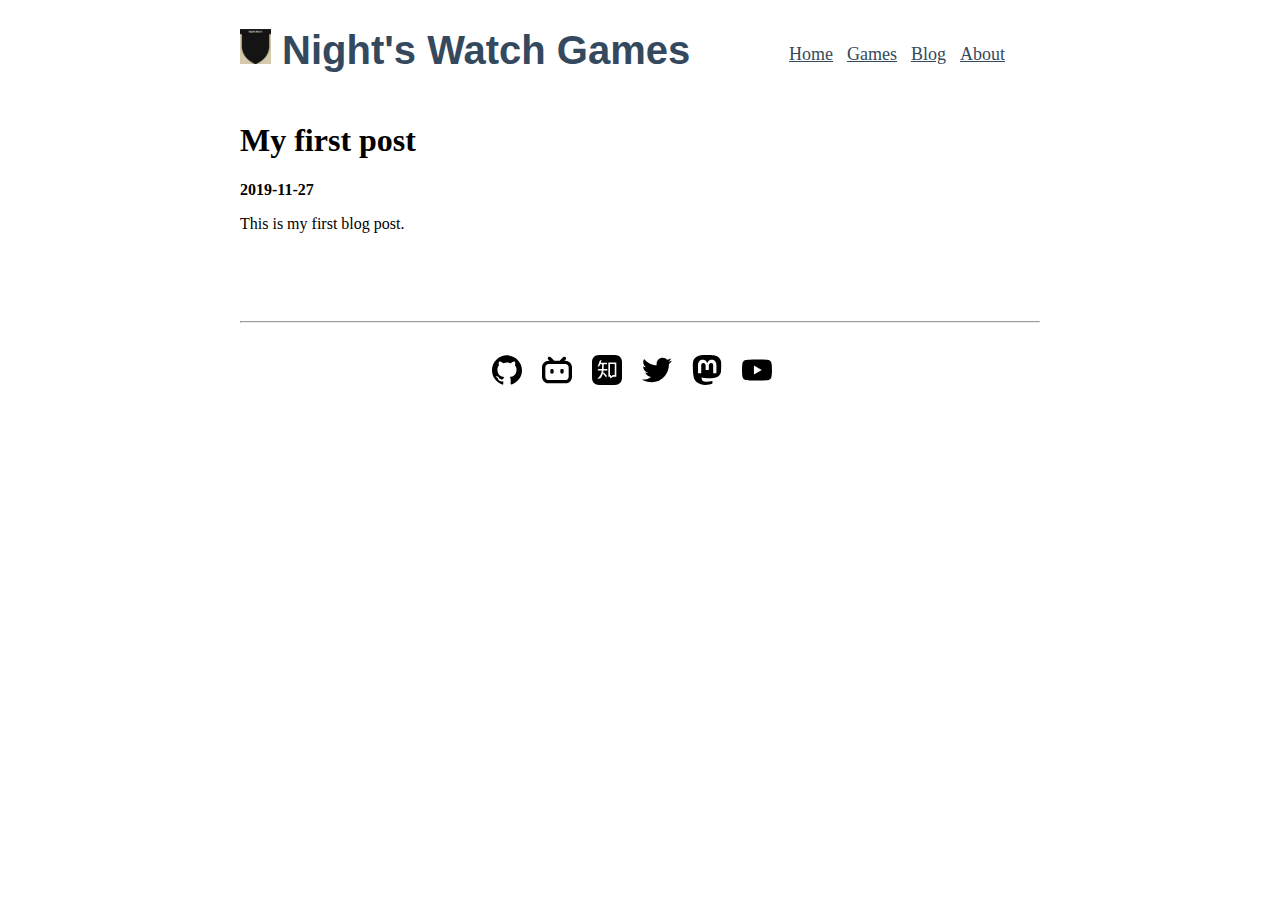
<file: blog/first/index.html>
<!DOCTYPE html>
<html lang="en">

<head>
  <meta charset="utf-8">
  <link rel="icon" type="image/png" href="/assets/favicon.png">
  <link rel="stylesheet" href="/site.css" />
  <title>Night's Watch Games</title>
</head>

<body>
  <div class="container">
    <header class="header">
      <div class="header__logo">
        <a href="/">
          <img src="/assets/favicon.png" alt="Night's Watch Games">
          Night's Watch Games
        </a>
      </div>

      <nav class="header__nav">
        <ul>
          <li><a href="/">Home</a></li>
          <li><a href="/games">Games</a></li>
          <li><a href="/blog">Blog</a></li>
          <li><a href="/about">About</a></li>
        </ul>
      </nav>
    </header>
    <main class="main__content">
      <div class="container">
        
<h1 class="title">
  My first post
</h1>
<p class="subtitle"><strong>2019-11-27</strong></p>
<p>This is my first blog post.</p>


      </div>
    </main>
    <footer class="footer">
      <hr>
      <!-- search icon here https://simpleicons.org/ -->
      <div class="footer__social">
        <a href="https://github.com/lewiszlw">
          <svg aria-labelledby="simpleicons-github-icon" role="img" viewBox="0 0 24 24"
            xmlns="http://www.w3.org/2000/svg">
            <title id="simpleicons-github-icon">GitHub icon</title>
            <path
              d="M12 .297c-6.63 0-12 5.373-12 12 0 5.303 3.438 9.8 8.205 11.385.6.113.82-.258.82-.577 0-.285-.01-1.04-.015-2.04-3.338.724-4.042-1.61-4.042-1.61C4.422 18.07 3.633 17.7 3.633 17.7c-1.087-.744.084-.729.084-.729 1.205.084 1.838 1.236 1.838 1.236 1.07 1.835 2.809 1.305 3.495.998.108-.776.417-1.305.76-1.605-2.665-.3-5.466-1.332-5.466-5.93 0-1.31.465-2.38 1.235-3.22-.135-.303-.54-1.523.105-3.176 0 0 1.005-.322 3.3 1.23.96-.267 1.98-.399 3-.405 1.02.006 2.04.138 3 .405 2.28-1.552 3.285-1.23 3.285-1.23.645 1.653.24 2.873.12 3.176.765.84 1.23 1.91 1.23 3.22 0 4.61-2.805 5.625-5.475 5.92.42.36.81 1.096.81 2.22 0 1.606-.015 2.896-.015 3.286 0 .315.21.69.825.57C20.565 22.092 24 17.592 24 12.297c0-6.627-5.373-12-12-12" />
          </svg>
        </a>
        <a href="https://space.bilibili.com/43876861">
          <svg role="img" viewBox="0 0 24 24" xmlns="http://www.w3.org/2000/svg">
            <title>Bilibili</title>
            <path
              d="M17.813 4.653h.854c1.51.054 2.769.578 3.773 1.574 1.004.995 1.524 2.249 1.56 3.76v7.36c-.036 1.51-.556 2.769-1.56 3.773s-2.262 1.524-3.773 1.56H5.333c-1.51-.036-2.769-.556-3.773-1.56S.036 18.858 0 17.347v-7.36c.036-1.511.556-2.765 1.56-3.76 1.004-.996 2.262-1.52 3.773-1.574h.774l-1.174-1.12a1.234 1.234 0 0 1-.373-.906c0-.356.124-.658.373-.907l.027-.027c.267-.249.573-.373.92-.373.347 0 .653.124.92.373L9.653 4.44c.071.071.134.142.187.213h4.267a.836.836 0 0 1 .16-.213l2.853-2.747c.267-.249.573-.373.92-.373.347 0 .662.151.929.4.267.249.391.551.391.907 0 .355-.124.657-.373.906zM5.333 7.24c-.746.018-1.373.276-1.88.773-.506.498-.769 1.13-.786 1.894v7.52c.017.764.28 1.395.786 1.893.507.498 1.134.756 1.88.773h13.334c.746-.017 1.373-.275 1.88-.773.506-.498.769-1.129.786-1.893v-7.52c-.017-.765-.28-1.396-.786-1.894-.507-.497-1.134-.755-1.88-.773zM8 11.107c.373 0 .684.124.933.373.25.249.383.569.4.96v1.173c-.017.391-.15.711-.4.96-.249.25-.56.374-.933.374s-.684-.125-.933-.374c-.25-.249-.383-.569-.4-.96V12.44c0-.373.129-.689.386-.947.258-.257.574-.386.947-.386zm8 0c.373 0 .684.124.933.373.25.249.383.569.4.96v1.173c-.017.391-.15.711-.4.96-.249.25-.56.374-.933.374s-.684-.125-.933-.374c-.25-.249-.383-.569-.4-.96V12.44c.017-.391.15-.711.4-.96.249-.249.56-.373.933-.373Z" />
          </svg>
        </a>
        <a href="https://www.zhihu.com/people/tian-qian-zhu-wu-ya">
          <svg role="img" viewBox="0 0 24 24" xmlns="http://www.w3.org/2000/svg">
            <title>Zhihu</title>
            <path
              d="M5.721 0C2.251 0 0 2.25 0 5.719V18.28C0 21.751 2.252 24 5.721 24h12.56C21.751 24 24 21.75 24 18.281V5.72C24 2.249 21.75 0 18.281 0zm1.964 4.078c-.271.73-.5 1.434-.68 2.11h4.587c.545-.006.445 1.168.445 1.171H9.384a58.104 58.104 0 01-.112 3.797h2.712c.388.023.393 1.251.393 1.266H9.183a9.223 9.223 0 01-.408 2.102l.757-.604c.452.456 1.512 1.712 1.906 2.177.473.681.063 2.081.063 2.081l-2.794-3.382c-.653 2.518-1.845 3.607-1.845 3.607-.523.468-1.58.82-2.64.516 2.218-1.73 3.44-3.917 3.667-6.497H4.491c0-.015.197-1.243.806-1.266h2.71c.024-.32.086-3.254.086-3.797H6.598c-.136.406-.158.447-.268.753-.594 1.095-1.603 1.122-1.907 1.155.906-1.821 1.416-3.6 1.591-4.064.425-1.124 1.671-1.125 1.671-1.125zM13.078 6h6.377v11.33h-2.573l-2.184 1.373-.401-1.373h-1.219zm1.313 1.219v8.86h.623l.263.937 1.455-.938h1.456v-8.86z" />
          </svg>
        </a>
        <a href="https://twitter.com/lewiszlw">
          <svg aria-labelledby="simpleicons-twitter-icon" role="img" viewBox="0 0 24 24"
            xmlns="http://www.w3.org/2000/svg">
            <title id="simpleicons-twitter-icon">Twitter icon</title>
            <path
              d="M23.954 4.569c-.885.389-1.83.654-2.825.775 1.014-.611 1.794-1.574 2.163-2.723-.951.555-2.005.959-3.127 1.184-.896-.959-2.173-1.559-3.591-1.559-2.717 0-4.92 2.203-4.92 4.917 0 .39.045.765.127 1.124C7.691 8.094 4.066 6.13 1.64 3.161c-.427.722-.666 1.561-.666 2.475 0 1.71.87 3.213 2.188 4.096-.807-.026-1.566-.248-2.228-.616v.061c0 2.385 1.693 4.374 3.946 4.827-.413.111-.849.171-1.296.171-.314 0-.615-.03-.916-.086.631 1.953 2.445 3.377 4.604 3.417-1.68 1.319-3.809 2.105-6.102 2.105-.39 0-.779-.023-1.17-.067 2.189 1.394 4.768 2.209 7.557 2.209 9.054 0 13.999-7.496 13.999-13.986 0-.209 0-.42-.015-.63.961-.689 1.8-1.56 2.46-2.548l-.047-.02z" />
          </svg>
        </a>
        <a href="https://mastodon.world/@lewiszlw">
          <svg role="img" viewBox="0 0 24 24" xmlns="http://www.w3.org/2000/svg">
            <title>Mastodon</title>
            <path
              d="M23.268 5.313c-.35-2.578-2.617-4.61-5.304-5.004C17.51.242 15.792 0 11.813 0h-.03c-3.98 0-4.835.242-5.288.309C3.882.692 1.496 2.518.917 5.127.64 6.412.61 7.837.661 9.143c.074 1.874.088 3.745.26 5.611.118 1.24.325 2.47.62 3.68.55 2.237 2.777 4.098 4.96 4.857 2.336.792 4.849.923 7.256.38.265-.061.527-.132.786-.213.585-.184 1.27-.39 1.774-.753a.057.057 0 0 0 .023-.043v-1.809a.052.052 0 0 0-.02-.041.053.053 0 0 0-.046-.01 20.282 20.282 0 0 1-4.709.545c-2.73 0-3.463-1.284-3.674-1.818a5.593 5.593 0 0 1-.319-1.433.053.053 0 0 1 .066-.054c1.517.363 3.072.546 4.632.546.376 0 .75 0 1.125-.01 1.57-.044 3.224-.124 4.768-.422.038-.008.077-.015.11-.024 2.435-.464 4.753-1.92 4.989-5.604.008-.145.03-1.52.03-1.67.002-.512.167-3.63-.024-5.545zm-3.748 9.195h-2.561V8.29c0-1.309-.55-1.976-1.67-1.976-1.23 0-1.846.79-1.846 2.35v3.403h-2.546V8.663c0-1.56-.617-2.35-1.848-2.35-1.112 0-1.668.668-1.67 1.977v6.218H4.822V8.102c0-1.31.337-2.35 1.011-3.12.696-.77 1.608-1.164 2.74-1.164 1.311 0 2.302.5 2.962 1.498l.638 1.06.638-1.06c.66-.999 1.65-1.498 2.96-1.498 1.13 0 2.043.395 2.74 1.164.675.77 1.012 1.81 1.012 3.12z" />
          </svg>
        </a>
        <a href="https://www.youtube.com/channel/UCnvri1tqAjxsp9nGQ63zUNw">
          <svg role="img" viewBox="0 0 24 24" xmlns="http://www.w3.org/2000/svg">
            <title>YouTube</title>
            <path
              d="M23.498 6.186a3.016 3.016 0 0 0-2.122-2.136C19.505 3.545 12 3.545 12 3.545s-7.505 0-9.377.505A3.017 3.017 0 0 0 .502 6.186C0 8.07 0 12 0 12s0 3.93.502 5.814a3.016 3.016 0 0 0 2.122 2.136c1.871.505 9.376.505 9.376.505s7.505 0 9.377-.505a3.015 3.015 0 0 0 2.122-2.136C24 15.93 24 12 24 12s0-3.93-.502-5.814zM9.545 15.568V8.432L15.818 12l-6.273 3.568z" />
          </svg>
        </a>
      </div>
    </footer>
  </div>
</body>

</html>
</file>
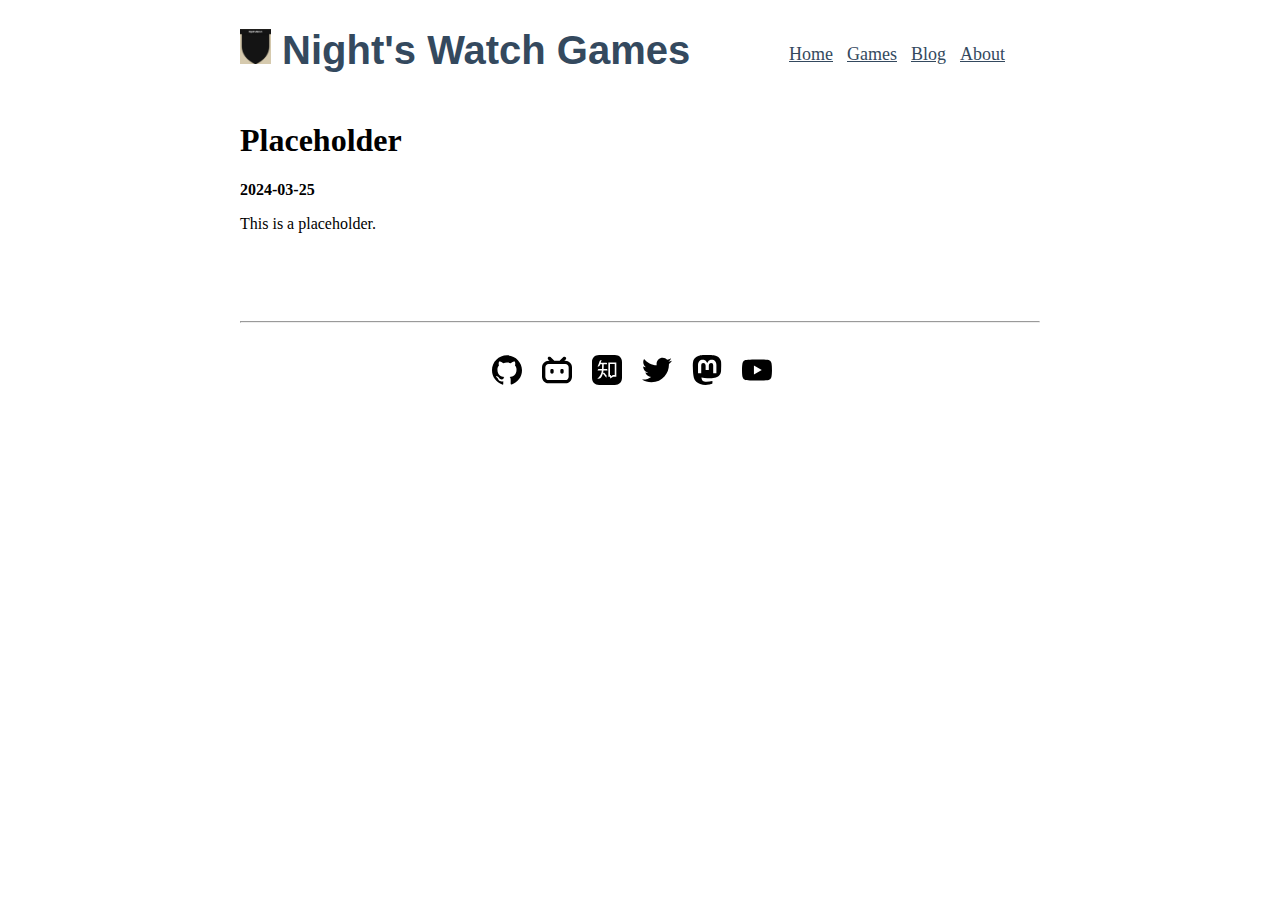
<file: blog/placeholder/index.html>
<!DOCTYPE html>
<html lang="en">

<head>
  <meta charset="utf-8">
  <link rel="icon" type="image/png" href="/assets/favicon.png">
  <link rel="stylesheet" href="/site.css" />
  <title>Night's Watch Games</title>
</head>

<body>
  <div class="container">
    <header class="header">
      <div class="header__logo">
        <a href="/">
          <img src="/assets/favicon.png" alt="Night's Watch Games">
          Night's Watch Games
        </a>
      </div>

      <nav class="header__nav">
        <ul>
          <li><a href="/">Home</a></li>
          <li><a href="/games">Games</a></li>
          <li><a href="/blog">Blog</a></li>
          <li><a href="/about">About</a></li>
        </ul>
      </nav>
    </header>
    <main class="main__content">
      <div class="container">
        
<h1 class="title">
  Placeholder
</h1>
<p class="subtitle"><strong>2024-03-25</strong></p>
<p>This is a placeholder.</p>


      </div>
    </main>
    <footer class="footer">
      <hr>
      <!-- search icon here https://simpleicons.org/ -->
      <div class="footer__social">
        <a href="https://github.com/lewiszlw">
          <svg aria-labelledby="simpleicons-github-icon" role="img" viewBox="0 0 24 24"
            xmlns="http://www.w3.org/2000/svg">
            <title id="simpleicons-github-icon">GitHub icon</title>
            <path
              d="M12 .297c-6.63 0-12 5.373-12 12 0 5.303 3.438 9.8 8.205 11.385.6.113.82-.258.82-.577 0-.285-.01-1.04-.015-2.04-3.338.724-4.042-1.61-4.042-1.61C4.422 18.07 3.633 17.7 3.633 17.7c-1.087-.744.084-.729.084-.729 1.205.084 1.838 1.236 1.838 1.236 1.07 1.835 2.809 1.305 3.495.998.108-.776.417-1.305.76-1.605-2.665-.3-5.466-1.332-5.466-5.93 0-1.31.465-2.38 1.235-3.22-.135-.303-.54-1.523.105-3.176 0 0 1.005-.322 3.3 1.23.96-.267 1.98-.399 3-.405 1.02.006 2.04.138 3 .405 2.28-1.552 3.285-1.23 3.285-1.23.645 1.653.24 2.873.12 3.176.765.84 1.23 1.91 1.23 3.22 0 4.61-2.805 5.625-5.475 5.92.42.36.81 1.096.81 2.22 0 1.606-.015 2.896-.015 3.286 0 .315.21.69.825.57C20.565 22.092 24 17.592 24 12.297c0-6.627-5.373-12-12-12" />
          </svg>
        </a>
        <a href="https://space.bilibili.com/43876861">
          <svg role="img" viewBox="0 0 24 24" xmlns="http://www.w3.org/2000/svg">
            <title>Bilibili</title>
            <path
              d="M17.813 4.653h.854c1.51.054 2.769.578 3.773 1.574 1.004.995 1.524 2.249 1.56 3.76v7.36c-.036 1.51-.556 2.769-1.56 3.773s-2.262 1.524-3.773 1.56H5.333c-1.51-.036-2.769-.556-3.773-1.56S.036 18.858 0 17.347v-7.36c.036-1.511.556-2.765 1.56-3.76 1.004-.996 2.262-1.52 3.773-1.574h.774l-1.174-1.12a1.234 1.234 0 0 1-.373-.906c0-.356.124-.658.373-.907l.027-.027c.267-.249.573-.373.92-.373.347 0 .653.124.92.373L9.653 4.44c.071.071.134.142.187.213h4.267a.836.836 0 0 1 .16-.213l2.853-2.747c.267-.249.573-.373.92-.373.347 0 .662.151.929.4.267.249.391.551.391.907 0 .355-.124.657-.373.906zM5.333 7.24c-.746.018-1.373.276-1.88.773-.506.498-.769 1.13-.786 1.894v7.52c.017.764.28 1.395.786 1.893.507.498 1.134.756 1.88.773h13.334c.746-.017 1.373-.275 1.88-.773.506-.498.769-1.129.786-1.893v-7.52c-.017-.765-.28-1.396-.786-1.894-.507-.497-1.134-.755-1.88-.773zM8 11.107c.373 0 .684.124.933.373.25.249.383.569.4.96v1.173c-.017.391-.15.711-.4.96-.249.25-.56.374-.933.374s-.684-.125-.933-.374c-.25-.249-.383-.569-.4-.96V12.44c0-.373.129-.689.386-.947.258-.257.574-.386.947-.386zm8 0c.373 0 .684.124.933.373.25.249.383.569.4.96v1.173c-.017.391-.15.711-.4.96-.249.25-.56.374-.933.374s-.684-.125-.933-.374c-.25-.249-.383-.569-.4-.96V12.44c.017-.391.15-.711.4-.96.249-.249.56-.373.933-.373Z" />
          </svg>
        </a>
        <a href="https://www.zhihu.com/people/tian-qian-zhu-wu-ya">
          <svg role="img" viewBox="0 0 24 24" xmlns="http://www.w3.org/2000/svg">
            <title>Zhihu</title>
            <path
              d="M5.721 0C2.251 0 0 2.25 0 5.719V18.28C0 21.751 2.252 24 5.721 24h12.56C21.751 24 24 21.75 24 18.281V5.72C24 2.249 21.75 0 18.281 0zm1.964 4.078c-.271.73-.5 1.434-.68 2.11h4.587c.545-.006.445 1.168.445 1.171H9.384a58.104 58.104 0 01-.112 3.797h2.712c.388.023.393 1.251.393 1.266H9.183a9.223 9.223 0 01-.408 2.102l.757-.604c.452.456 1.512 1.712 1.906 2.177.473.681.063 2.081.063 2.081l-2.794-3.382c-.653 2.518-1.845 3.607-1.845 3.607-.523.468-1.58.82-2.64.516 2.218-1.73 3.44-3.917 3.667-6.497H4.491c0-.015.197-1.243.806-1.266h2.71c.024-.32.086-3.254.086-3.797H6.598c-.136.406-.158.447-.268.753-.594 1.095-1.603 1.122-1.907 1.155.906-1.821 1.416-3.6 1.591-4.064.425-1.124 1.671-1.125 1.671-1.125zM13.078 6h6.377v11.33h-2.573l-2.184 1.373-.401-1.373h-1.219zm1.313 1.219v8.86h.623l.263.937 1.455-.938h1.456v-8.86z" />
          </svg>
        </a>
        <a href="https://twitter.com/lewiszlw">
          <svg aria-labelledby="simpleicons-twitter-icon" role="img" viewBox="0 0 24 24"
            xmlns="http://www.w3.org/2000/svg">
            <title id="simpleicons-twitter-icon">Twitter icon</title>
            <path
              d="M23.954 4.569c-.885.389-1.83.654-2.825.775 1.014-.611 1.794-1.574 2.163-2.723-.951.555-2.005.959-3.127 1.184-.896-.959-2.173-1.559-3.591-1.559-2.717 0-4.92 2.203-4.92 4.917 0 .39.045.765.127 1.124C7.691 8.094 4.066 6.13 1.64 3.161c-.427.722-.666 1.561-.666 2.475 0 1.71.87 3.213 2.188 4.096-.807-.026-1.566-.248-2.228-.616v.061c0 2.385 1.693 4.374 3.946 4.827-.413.111-.849.171-1.296.171-.314 0-.615-.03-.916-.086.631 1.953 2.445 3.377 4.604 3.417-1.68 1.319-3.809 2.105-6.102 2.105-.39 0-.779-.023-1.17-.067 2.189 1.394 4.768 2.209 7.557 2.209 9.054 0 13.999-7.496 13.999-13.986 0-.209 0-.42-.015-.63.961-.689 1.8-1.56 2.46-2.548l-.047-.02z" />
          </svg>
        </a>
        <a href="https://mastodon.world/@lewiszlw">
          <svg role="img" viewBox="0 0 24 24" xmlns="http://www.w3.org/2000/svg">
            <title>Mastodon</title>
            <path
              d="M23.268 5.313c-.35-2.578-2.617-4.61-5.304-5.004C17.51.242 15.792 0 11.813 0h-.03c-3.98 0-4.835.242-5.288.309C3.882.692 1.496 2.518.917 5.127.64 6.412.61 7.837.661 9.143c.074 1.874.088 3.745.26 5.611.118 1.24.325 2.47.62 3.68.55 2.237 2.777 4.098 4.96 4.857 2.336.792 4.849.923 7.256.38.265-.061.527-.132.786-.213.585-.184 1.27-.39 1.774-.753a.057.057 0 0 0 .023-.043v-1.809a.052.052 0 0 0-.02-.041.053.053 0 0 0-.046-.01 20.282 20.282 0 0 1-4.709.545c-2.73 0-3.463-1.284-3.674-1.818a5.593 5.593 0 0 1-.319-1.433.053.053 0 0 1 .066-.054c1.517.363 3.072.546 4.632.546.376 0 .75 0 1.125-.01 1.57-.044 3.224-.124 4.768-.422.038-.008.077-.015.11-.024 2.435-.464 4.753-1.92 4.989-5.604.008-.145.03-1.52.03-1.67.002-.512.167-3.63-.024-5.545zm-3.748 9.195h-2.561V8.29c0-1.309-.55-1.976-1.67-1.976-1.23 0-1.846.79-1.846 2.35v3.403h-2.546V8.663c0-1.56-.617-2.35-1.848-2.35-1.112 0-1.668.668-1.67 1.977v6.218H4.822V8.102c0-1.31.337-2.35 1.011-3.12.696-.77 1.608-1.164 2.74-1.164 1.311 0 2.302.5 2.962 1.498l.638 1.06.638-1.06c.66-.999 1.65-1.498 2.96-1.498 1.13 0 2.043.395 2.74 1.164.675.77 1.012 1.81 1.012 3.12z" />
          </svg>
        </a>
        <a href="https://www.youtube.com/channel/UCnvri1tqAjxsp9nGQ63zUNw">
          <svg role="img" viewBox="0 0 24 24" xmlns="http://www.w3.org/2000/svg">
            <title>YouTube</title>
            <path
              d="M23.498 6.186a3.016 3.016 0 0 0-2.122-2.136C19.505 3.545 12 3.545 12 3.545s-7.505 0-9.377.505A3.017 3.017 0 0 0 .502 6.186C0 8.07 0 12 0 12s0 3.93.502 5.814a3.016 3.016 0 0 0 2.122 2.136c1.871.505 9.376.505 9.376.505s7.505 0 9.377-.505a3.015 3.015 0 0 0 2.122-2.136C24 15.93 24 12 24 12s0-3.93-.502-5.814zM9.545 15.568V8.432L15.818 12l-6.273 3.568z" />
          </svg>
        </a>
      </div>
    </footer>
  </div>
</body>

</html>
</file>
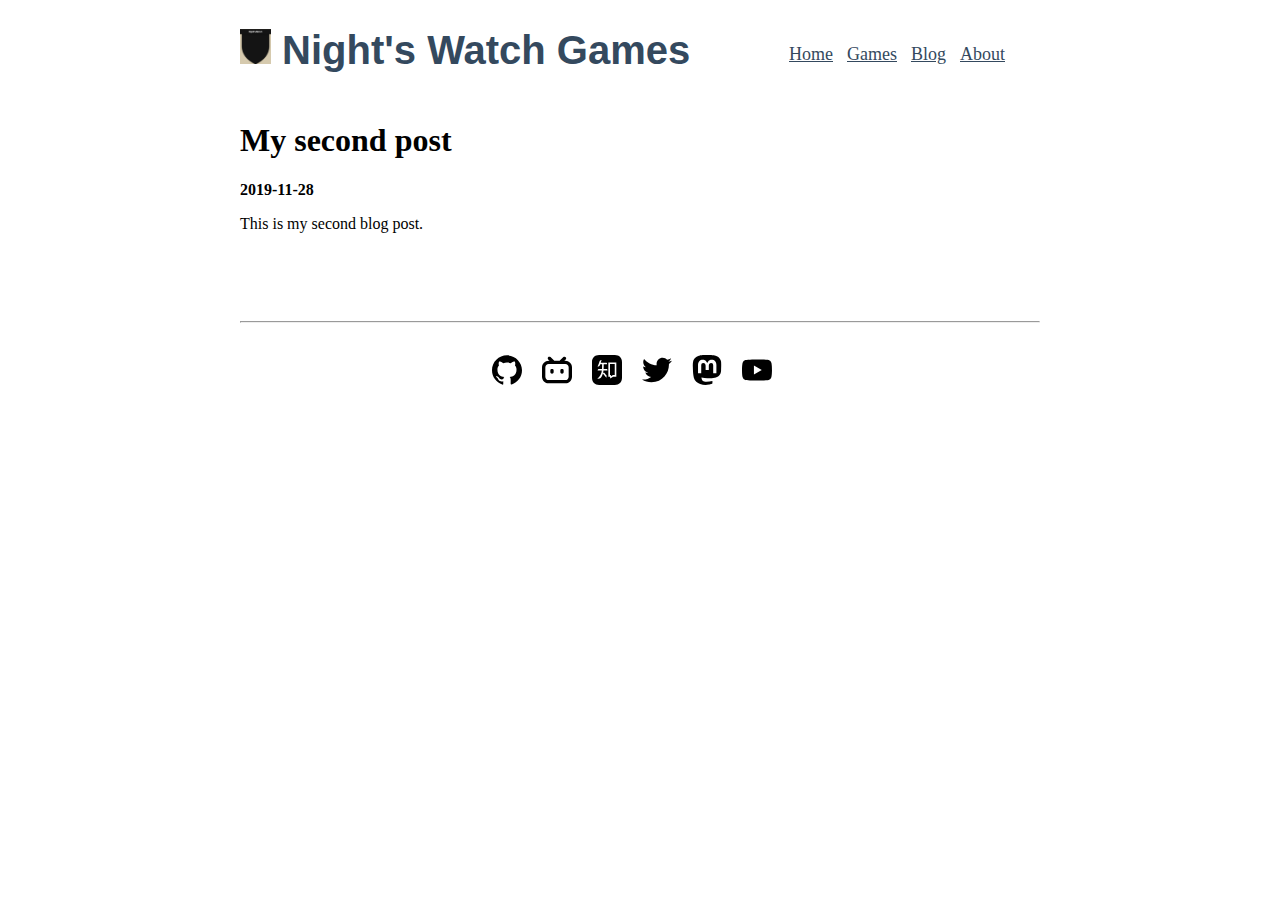
<file: blog/second/index.html>
<!DOCTYPE html>
<html lang="en">

<head>
  <meta charset="utf-8">
  <link rel="icon" type="image/png" href="/assets/favicon.png">
  <link rel="stylesheet" href="/site.css" />
  <title>Night's Watch Games</title>
</head>

<body>
  <div class="container">
    <header class="header">
      <div class="header__logo">
        <a href="/">
          <img src="/assets/favicon.png" alt="Night's Watch Games">
          Night's Watch Games
        </a>
      </div>

      <nav class="header__nav">
        <ul>
          <li><a href="/">Home</a></li>
          <li><a href="/games">Games</a></li>
          <li><a href="/blog">Blog</a></li>
          <li><a href="/about">About</a></li>
        </ul>
      </nav>
    </header>
    <main class="main__content">
      <div class="container">
        
<h1 class="title">
  My second post
</h1>
<p class="subtitle"><strong>2019-11-28</strong></p>
<p>This is my second blog post.</p>


      </div>
    </main>
    <footer class="footer">
      <hr>
      <!-- search icon here https://simpleicons.org/ -->
      <div class="footer__social">
        <a href="https://github.com/lewiszlw">
          <svg aria-labelledby="simpleicons-github-icon" role="img" viewBox="0 0 24 24"
            xmlns="http://www.w3.org/2000/svg">
            <title id="simpleicons-github-icon">GitHub icon</title>
            <path
              d="M12 .297c-6.63 0-12 5.373-12 12 0 5.303 3.438 9.8 8.205 11.385.6.113.82-.258.82-.577 0-.285-.01-1.04-.015-2.04-3.338.724-4.042-1.61-4.042-1.61C4.422 18.07 3.633 17.7 3.633 17.7c-1.087-.744.084-.729.084-.729 1.205.084 1.838 1.236 1.838 1.236 1.07 1.835 2.809 1.305 3.495.998.108-.776.417-1.305.76-1.605-2.665-.3-5.466-1.332-5.466-5.93 0-1.31.465-2.38 1.235-3.22-.135-.303-.54-1.523.105-3.176 0 0 1.005-.322 3.3 1.23.96-.267 1.98-.399 3-.405 1.02.006 2.04.138 3 .405 2.28-1.552 3.285-1.23 3.285-1.23.645 1.653.24 2.873.12 3.176.765.84 1.23 1.91 1.23 3.22 0 4.61-2.805 5.625-5.475 5.92.42.36.81 1.096.81 2.22 0 1.606-.015 2.896-.015 3.286 0 .315.21.69.825.57C20.565 22.092 24 17.592 24 12.297c0-6.627-5.373-12-12-12" />
          </svg>
        </a>
        <a href="https://space.bilibili.com/43876861">
          <svg role="img" viewBox="0 0 24 24" xmlns="http://www.w3.org/2000/svg">
            <title>Bilibili</title>
            <path
              d="M17.813 4.653h.854c1.51.054 2.769.578 3.773 1.574 1.004.995 1.524 2.249 1.56 3.76v7.36c-.036 1.51-.556 2.769-1.56 3.773s-2.262 1.524-3.773 1.56H5.333c-1.51-.036-2.769-.556-3.773-1.56S.036 18.858 0 17.347v-7.36c.036-1.511.556-2.765 1.56-3.76 1.004-.996 2.262-1.52 3.773-1.574h.774l-1.174-1.12a1.234 1.234 0 0 1-.373-.906c0-.356.124-.658.373-.907l.027-.027c.267-.249.573-.373.92-.373.347 0 .653.124.92.373L9.653 4.44c.071.071.134.142.187.213h4.267a.836.836 0 0 1 .16-.213l2.853-2.747c.267-.249.573-.373.92-.373.347 0 .662.151.929.4.267.249.391.551.391.907 0 .355-.124.657-.373.906zM5.333 7.24c-.746.018-1.373.276-1.88.773-.506.498-.769 1.13-.786 1.894v7.52c.017.764.28 1.395.786 1.893.507.498 1.134.756 1.88.773h13.334c.746-.017 1.373-.275 1.88-.773.506-.498.769-1.129.786-1.893v-7.52c-.017-.765-.28-1.396-.786-1.894-.507-.497-1.134-.755-1.88-.773zM8 11.107c.373 0 .684.124.933.373.25.249.383.569.4.96v1.173c-.017.391-.15.711-.4.96-.249.25-.56.374-.933.374s-.684-.125-.933-.374c-.25-.249-.383-.569-.4-.96V12.44c0-.373.129-.689.386-.947.258-.257.574-.386.947-.386zm8 0c.373 0 .684.124.933.373.25.249.383.569.4.96v1.173c-.017.391-.15.711-.4.96-.249.25-.56.374-.933.374s-.684-.125-.933-.374c-.25-.249-.383-.569-.4-.96V12.44c.017-.391.15-.711.4-.96.249-.249.56-.373.933-.373Z" />
          </svg>
        </a>
        <a href="https://www.zhihu.com/people/tian-qian-zhu-wu-ya">
          <svg role="img" viewBox="0 0 24 24" xmlns="http://www.w3.org/2000/svg">
            <title>Zhihu</title>
            <path
              d="M5.721 0C2.251 0 0 2.25 0 5.719V18.28C0 21.751 2.252 24 5.721 24h12.56C21.751 24 24 21.75 24 18.281V5.72C24 2.249 21.75 0 18.281 0zm1.964 4.078c-.271.73-.5 1.434-.68 2.11h4.587c.545-.006.445 1.168.445 1.171H9.384a58.104 58.104 0 01-.112 3.797h2.712c.388.023.393 1.251.393 1.266H9.183a9.223 9.223 0 01-.408 2.102l.757-.604c.452.456 1.512 1.712 1.906 2.177.473.681.063 2.081.063 2.081l-2.794-3.382c-.653 2.518-1.845 3.607-1.845 3.607-.523.468-1.58.82-2.64.516 2.218-1.73 3.44-3.917 3.667-6.497H4.491c0-.015.197-1.243.806-1.266h2.71c.024-.32.086-3.254.086-3.797H6.598c-.136.406-.158.447-.268.753-.594 1.095-1.603 1.122-1.907 1.155.906-1.821 1.416-3.6 1.591-4.064.425-1.124 1.671-1.125 1.671-1.125zM13.078 6h6.377v11.33h-2.573l-2.184 1.373-.401-1.373h-1.219zm1.313 1.219v8.86h.623l.263.937 1.455-.938h1.456v-8.86z" />
          </svg>
        </a>
        <a href="https://twitter.com/lewiszlw">
          <svg aria-labelledby="simpleicons-twitter-icon" role="img" viewBox="0 0 24 24"
            xmlns="http://www.w3.org/2000/svg">
            <title id="simpleicons-twitter-icon">Twitter icon</title>
            <path
              d="M23.954 4.569c-.885.389-1.83.654-2.825.775 1.014-.611 1.794-1.574 2.163-2.723-.951.555-2.005.959-3.127 1.184-.896-.959-2.173-1.559-3.591-1.559-2.717 0-4.92 2.203-4.92 4.917 0 .39.045.765.127 1.124C7.691 8.094 4.066 6.13 1.64 3.161c-.427.722-.666 1.561-.666 2.475 0 1.71.87 3.213 2.188 4.096-.807-.026-1.566-.248-2.228-.616v.061c0 2.385 1.693 4.374 3.946 4.827-.413.111-.849.171-1.296.171-.314 0-.615-.03-.916-.086.631 1.953 2.445 3.377 4.604 3.417-1.68 1.319-3.809 2.105-6.102 2.105-.39 0-.779-.023-1.17-.067 2.189 1.394 4.768 2.209 7.557 2.209 9.054 0 13.999-7.496 13.999-13.986 0-.209 0-.42-.015-.63.961-.689 1.8-1.56 2.46-2.548l-.047-.02z" />
          </svg>
        </a>
        <a href="https://mastodon.world/@lewiszlw">
          <svg role="img" viewBox="0 0 24 24" xmlns="http://www.w3.org/2000/svg">
            <title>Mastodon</title>
            <path
              d="M23.268 5.313c-.35-2.578-2.617-4.61-5.304-5.004C17.51.242 15.792 0 11.813 0h-.03c-3.98 0-4.835.242-5.288.309C3.882.692 1.496 2.518.917 5.127.64 6.412.61 7.837.661 9.143c.074 1.874.088 3.745.26 5.611.118 1.24.325 2.47.62 3.68.55 2.237 2.777 4.098 4.96 4.857 2.336.792 4.849.923 7.256.38.265-.061.527-.132.786-.213.585-.184 1.27-.39 1.774-.753a.057.057 0 0 0 .023-.043v-1.809a.052.052 0 0 0-.02-.041.053.053 0 0 0-.046-.01 20.282 20.282 0 0 1-4.709.545c-2.73 0-3.463-1.284-3.674-1.818a5.593 5.593 0 0 1-.319-1.433.053.053 0 0 1 .066-.054c1.517.363 3.072.546 4.632.546.376 0 .75 0 1.125-.01 1.57-.044 3.224-.124 4.768-.422.038-.008.077-.015.11-.024 2.435-.464 4.753-1.92 4.989-5.604.008-.145.03-1.52.03-1.67.002-.512.167-3.63-.024-5.545zm-3.748 9.195h-2.561V8.29c0-1.309-.55-1.976-1.67-1.976-1.23 0-1.846.79-1.846 2.35v3.403h-2.546V8.663c0-1.56-.617-2.35-1.848-2.35-1.112 0-1.668.668-1.67 1.977v6.218H4.822V8.102c0-1.31.337-2.35 1.011-3.12.696-.77 1.608-1.164 2.74-1.164 1.311 0 2.302.5 2.962 1.498l.638 1.06.638-1.06c.66-.999 1.65-1.498 2.96-1.498 1.13 0 2.043.395 2.74 1.164.675.77 1.012 1.81 1.012 3.12z" />
          </svg>
        </a>
        <a href="https://www.youtube.com/channel/UCnvri1tqAjxsp9nGQ63zUNw">
          <svg role="img" viewBox="0 0 24 24" xmlns="http://www.w3.org/2000/svg">
            <title>YouTube</title>
            <path
              d="M23.498 6.186a3.016 3.016 0 0 0-2.122-2.136C19.505 3.545 12 3.545 12 3.545s-7.505 0-9.377.505A3.017 3.017 0 0 0 .502 6.186C0 8.07 0 12 0 12s0 3.93.502 5.814a3.016 3.016 0 0 0 2.122 2.136c1.871.505 9.376.505 9.376.505s7.505 0 9.377-.505a3.015 3.015 0 0 0 2.122-2.136C24 15.93 24 12 24 12s0-3.93-.502-5.814zM9.545 15.568V8.432L15.818 12l-6.273 3.568z" />
          </svg>
        </a>
      </div>
    </footer>
  </div>
</body>

</html>
</file>
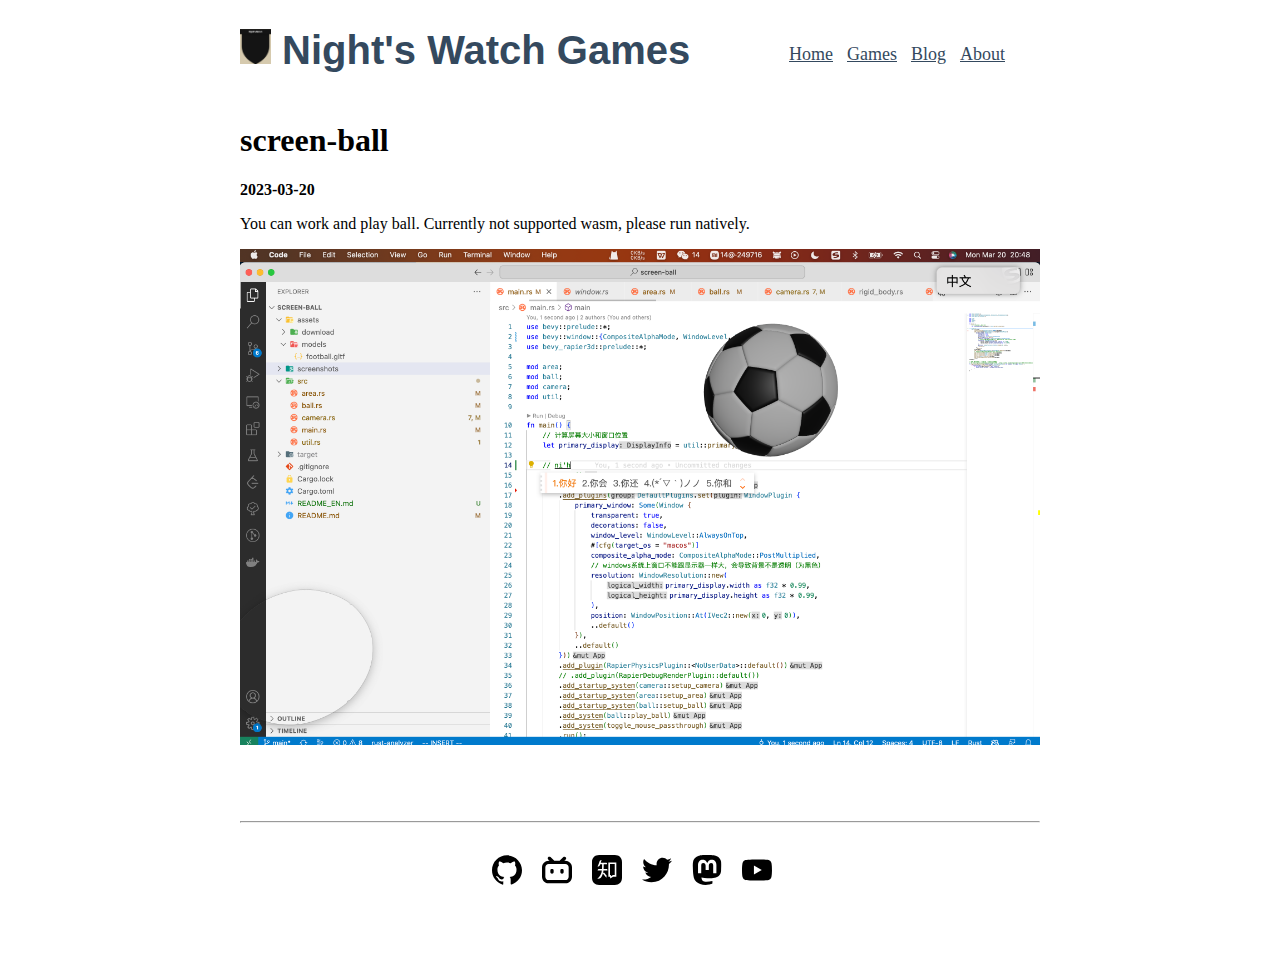
<file: games/screen-ball/index.html>
<!DOCTYPE html>
<html lang="en">

<head>
  <meta charset="utf-8">
  <link rel="icon" type="image/png" href="/assets/favicon.png">
  <link rel="stylesheet" href="/site.css" />
  <title>Night's Watch Games</title>
</head>

<body>
  <div class="container">
    <header class="header">
      <div class="header__logo">
        <a href="/">
          <img src="/assets/favicon.png" alt="Night's Watch Games">
          Night's Watch Games
        </a>
      </div>

      <nav class="header__nav">
        <ul>
          <li><a href="/">Home</a></li>
          <li><a href="/games">Games</a></li>
          <li><a href="/blog">Blog</a></li>
          <li><a href="/about">About</a></li>
        </ul>
      </nav>
    </header>
    <main class="main__content">
      <div class="container">
        
<h1 class="title">
  screen-ball
</h1>
<p class="subtitle"><strong>2023-03-20</strong></p>
<p>You can work and play ball. Currently not supported wasm, please run natively.</p>
<img src="screen-ball.png" style="width:800px" />

      </div>
    </main>
    <footer class="footer">
      <hr>
      <!-- search icon here https://simpleicons.org/ -->
      <div class="footer__social">
        <a href="https://github.com/lewiszlw">
          <svg aria-labelledby="simpleicons-github-icon" role="img" viewBox="0 0 24 24"
            xmlns="http://www.w3.org/2000/svg">
            <title id="simpleicons-github-icon">GitHub icon</title>
            <path
              d="M12 .297c-6.63 0-12 5.373-12 12 0 5.303 3.438 9.8 8.205 11.385.6.113.82-.258.82-.577 0-.285-.01-1.04-.015-2.04-3.338.724-4.042-1.61-4.042-1.61C4.422 18.07 3.633 17.7 3.633 17.7c-1.087-.744.084-.729.084-.729 1.205.084 1.838 1.236 1.838 1.236 1.07 1.835 2.809 1.305 3.495.998.108-.776.417-1.305.76-1.605-2.665-.3-5.466-1.332-5.466-5.93 0-1.31.465-2.38 1.235-3.22-.135-.303-.54-1.523.105-3.176 0 0 1.005-.322 3.3 1.23.96-.267 1.98-.399 3-.405 1.02.006 2.04.138 3 .405 2.28-1.552 3.285-1.23 3.285-1.23.645 1.653.24 2.873.12 3.176.765.84 1.23 1.91 1.23 3.22 0 4.61-2.805 5.625-5.475 5.92.42.36.81 1.096.81 2.22 0 1.606-.015 2.896-.015 3.286 0 .315.21.69.825.57C20.565 22.092 24 17.592 24 12.297c0-6.627-5.373-12-12-12" />
          </svg>
        </a>
        <a href="https://space.bilibili.com/43876861">
          <svg role="img" viewBox="0 0 24 24" xmlns="http://www.w3.org/2000/svg">
            <title>Bilibili</title>
            <path
              d="M17.813 4.653h.854c1.51.054 2.769.578 3.773 1.574 1.004.995 1.524 2.249 1.56 3.76v7.36c-.036 1.51-.556 2.769-1.56 3.773s-2.262 1.524-3.773 1.56H5.333c-1.51-.036-2.769-.556-3.773-1.56S.036 18.858 0 17.347v-7.36c.036-1.511.556-2.765 1.56-3.76 1.004-.996 2.262-1.52 3.773-1.574h.774l-1.174-1.12a1.234 1.234 0 0 1-.373-.906c0-.356.124-.658.373-.907l.027-.027c.267-.249.573-.373.92-.373.347 0 .653.124.92.373L9.653 4.44c.071.071.134.142.187.213h4.267a.836.836 0 0 1 .16-.213l2.853-2.747c.267-.249.573-.373.92-.373.347 0 .662.151.929.4.267.249.391.551.391.907 0 .355-.124.657-.373.906zM5.333 7.24c-.746.018-1.373.276-1.88.773-.506.498-.769 1.13-.786 1.894v7.52c.017.764.28 1.395.786 1.893.507.498 1.134.756 1.88.773h13.334c.746-.017 1.373-.275 1.88-.773.506-.498.769-1.129.786-1.893v-7.52c-.017-.765-.28-1.396-.786-1.894-.507-.497-1.134-.755-1.88-.773zM8 11.107c.373 0 .684.124.933.373.25.249.383.569.4.96v1.173c-.017.391-.15.711-.4.96-.249.25-.56.374-.933.374s-.684-.125-.933-.374c-.25-.249-.383-.569-.4-.96V12.44c0-.373.129-.689.386-.947.258-.257.574-.386.947-.386zm8 0c.373 0 .684.124.933.373.25.249.383.569.4.96v1.173c-.017.391-.15.711-.4.96-.249.25-.56.374-.933.374s-.684-.125-.933-.374c-.25-.249-.383-.569-.4-.96V12.44c.017-.391.15-.711.4-.96.249-.249.56-.373.933-.373Z" />
          </svg>
        </a>
        <a href="https://www.zhihu.com/people/tian-qian-zhu-wu-ya">
          <svg role="img" viewBox="0 0 24 24" xmlns="http://www.w3.org/2000/svg">
            <title>Zhihu</title>
            <path
              d="M5.721 0C2.251 0 0 2.25 0 5.719V18.28C0 21.751 2.252 24 5.721 24h12.56C21.751 24 24 21.75 24 18.281V5.72C24 2.249 21.75 0 18.281 0zm1.964 4.078c-.271.73-.5 1.434-.68 2.11h4.587c.545-.006.445 1.168.445 1.171H9.384a58.104 58.104 0 01-.112 3.797h2.712c.388.023.393 1.251.393 1.266H9.183a9.223 9.223 0 01-.408 2.102l.757-.604c.452.456 1.512 1.712 1.906 2.177.473.681.063 2.081.063 2.081l-2.794-3.382c-.653 2.518-1.845 3.607-1.845 3.607-.523.468-1.58.82-2.64.516 2.218-1.73 3.44-3.917 3.667-6.497H4.491c0-.015.197-1.243.806-1.266h2.71c.024-.32.086-3.254.086-3.797H6.598c-.136.406-.158.447-.268.753-.594 1.095-1.603 1.122-1.907 1.155.906-1.821 1.416-3.6 1.591-4.064.425-1.124 1.671-1.125 1.671-1.125zM13.078 6h6.377v11.33h-2.573l-2.184 1.373-.401-1.373h-1.219zm1.313 1.219v8.86h.623l.263.937 1.455-.938h1.456v-8.86z" />
          </svg>
        </a>
        <a href="https://twitter.com/lewiszlw">
          <svg aria-labelledby="simpleicons-twitter-icon" role="img" viewBox="0 0 24 24"
            xmlns="http://www.w3.org/2000/svg">
            <title id="simpleicons-twitter-icon">Twitter icon</title>
            <path
              d="M23.954 4.569c-.885.389-1.83.654-2.825.775 1.014-.611 1.794-1.574 2.163-2.723-.951.555-2.005.959-3.127 1.184-.896-.959-2.173-1.559-3.591-1.559-2.717 0-4.92 2.203-4.92 4.917 0 .39.045.765.127 1.124C7.691 8.094 4.066 6.13 1.64 3.161c-.427.722-.666 1.561-.666 2.475 0 1.71.87 3.213 2.188 4.096-.807-.026-1.566-.248-2.228-.616v.061c0 2.385 1.693 4.374 3.946 4.827-.413.111-.849.171-1.296.171-.314 0-.615-.03-.916-.086.631 1.953 2.445 3.377 4.604 3.417-1.68 1.319-3.809 2.105-6.102 2.105-.39 0-.779-.023-1.17-.067 2.189 1.394 4.768 2.209 7.557 2.209 9.054 0 13.999-7.496 13.999-13.986 0-.209 0-.42-.015-.63.961-.689 1.8-1.56 2.46-2.548l-.047-.02z" />
          </svg>
        </a>
        <a href="https://mastodon.world/@lewiszlw">
          <svg role="img" viewBox="0 0 24 24" xmlns="http://www.w3.org/2000/svg">
            <title>Mastodon</title>
            <path
              d="M23.268 5.313c-.35-2.578-2.617-4.61-5.304-5.004C17.51.242 15.792 0 11.813 0h-.03c-3.98 0-4.835.242-5.288.309C3.882.692 1.496 2.518.917 5.127.64 6.412.61 7.837.661 9.143c.074 1.874.088 3.745.26 5.611.118 1.24.325 2.47.62 3.68.55 2.237 2.777 4.098 4.96 4.857 2.336.792 4.849.923 7.256.38.265-.061.527-.132.786-.213.585-.184 1.27-.39 1.774-.753a.057.057 0 0 0 .023-.043v-1.809a.052.052 0 0 0-.02-.041.053.053 0 0 0-.046-.01 20.282 20.282 0 0 1-4.709.545c-2.73 0-3.463-1.284-3.674-1.818a5.593 5.593 0 0 1-.319-1.433.053.053 0 0 1 .066-.054c1.517.363 3.072.546 4.632.546.376 0 .75 0 1.125-.01 1.57-.044 3.224-.124 4.768-.422.038-.008.077-.015.11-.024 2.435-.464 4.753-1.92 4.989-5.604.008-.145.03-1.52.03-1.67.002-.512.167-3.63-.024-5.545zm-3.748 9.195h-2.561V8.29c0-1.309-.55-1.976-1.67-1.976-1.23 0-1.846.79-1.846 2.35v3.403h-2.546V8.663c0-1.56-.617-2.35-1.848-2.35-1.112 0-1.668.668-1.67 1.977v6.218H4.822V8.102c0-1.31.337-2.35 1.011-3.12.696-.77 1.608-1.164 2.74-1.164 1.311 0 2.302.5 2.962 1.498l.638 1.06.638-1.06c.66-.999 1.65-1.498 2.96-1.498 1.13 0 2.043.395 2.74 1.164.675.77 1.012 1.81 1.012 3.12z" />
          </svg>
        </a>
        <a href="https://www.youtube.com/channel/UCnvri1tqAjxsp9nGQ63zUNw">
          <svg role="img" viewBox="0 0 24 24" xmlns="http://www.w3.org/2000/svg">
            <title>YouTube</title>
            <path
              d="M23.498 6.186a3.016 3.016 0 0 0-2.122-2.136C19.505 3.545 12 3.545 12 3.545s-7.505 0-9.377.505A3.017 3.017 0 0 0 .502 6.186C0 8.07 0 12 0 12s0 3.93.502 5.814a3.016 3.016 0 0 0 2.122 2.136c1.871.505 9.376.505 9.376.505s7.505 0 9.377-.505a3.015 3.015 0 0 0 2.122-2.136C24 15.93 24 12 24 12s0-3.93-.502-5.814zM9.545 15.568V8.432L15.818 12l-6.273 3.568z" />
          </svg>
        </a>
      </div>
    </footer>
  </div>
</body>

</html>
</file>
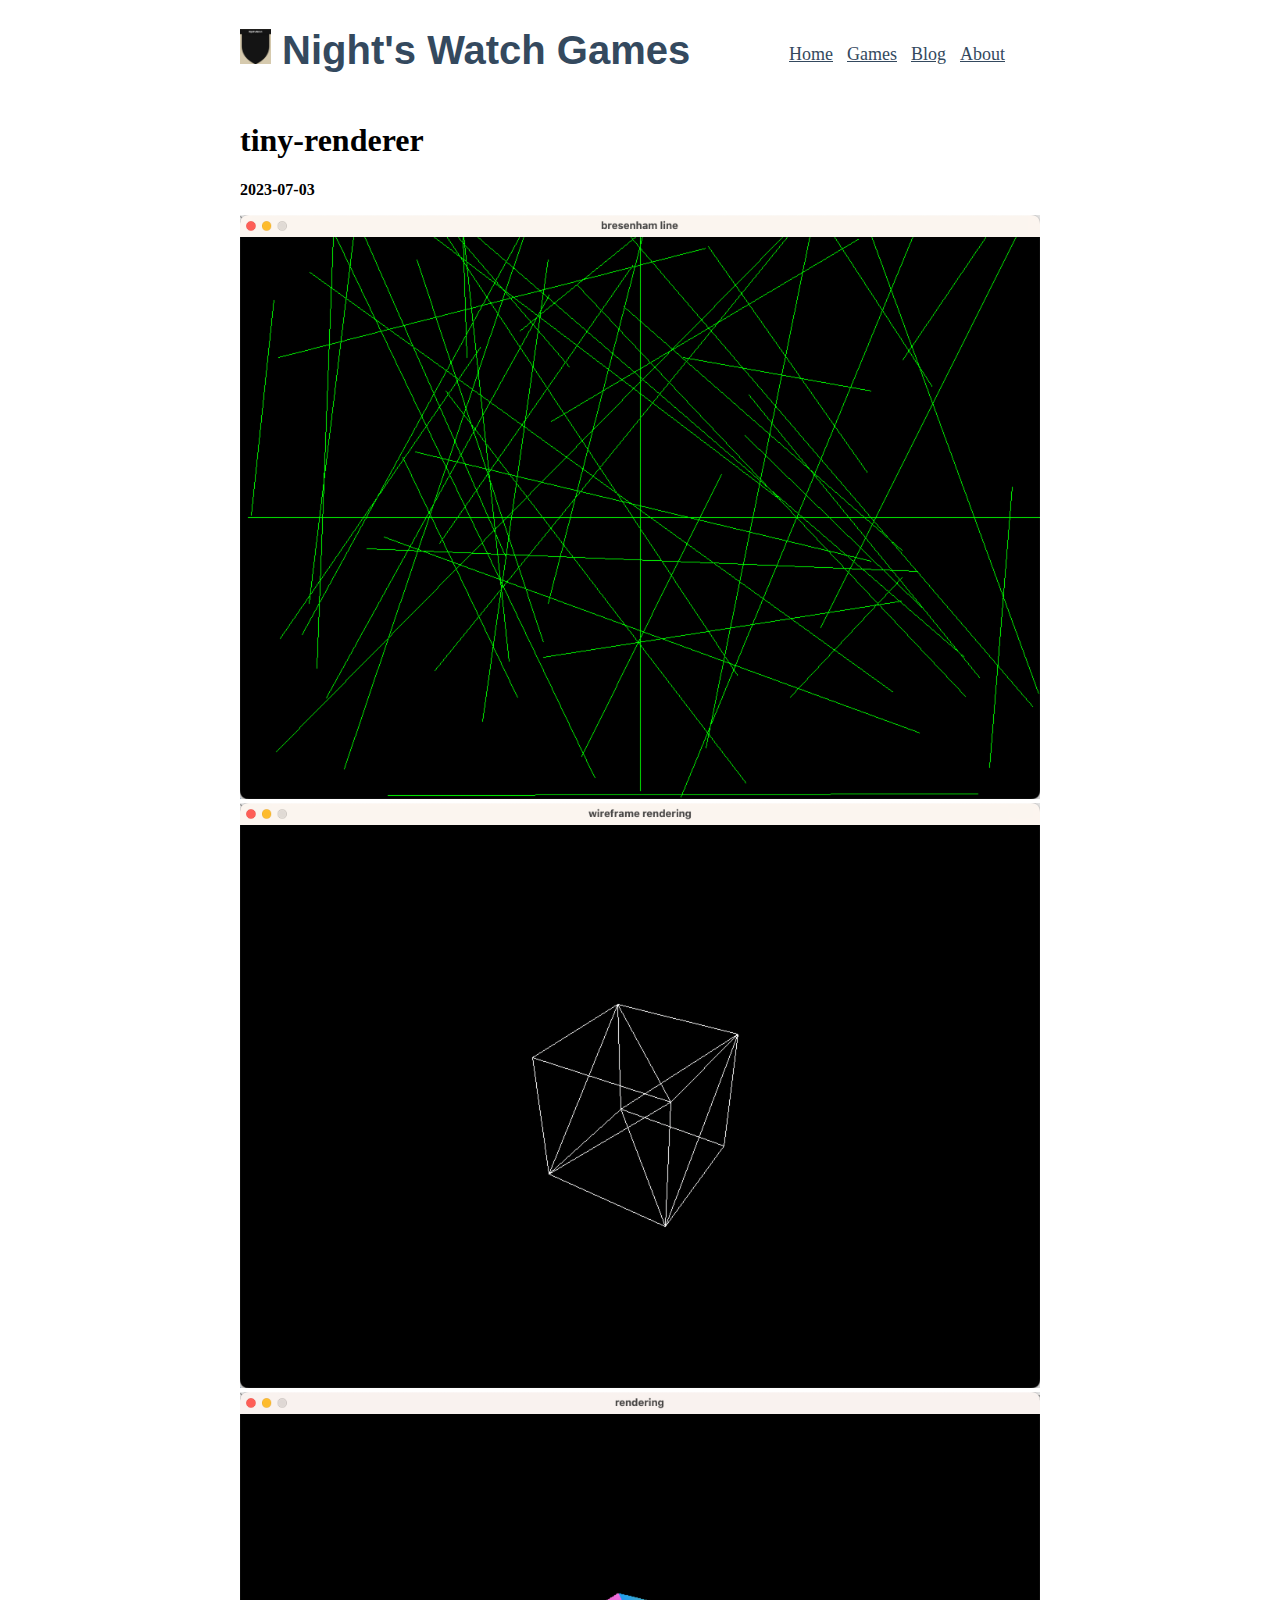
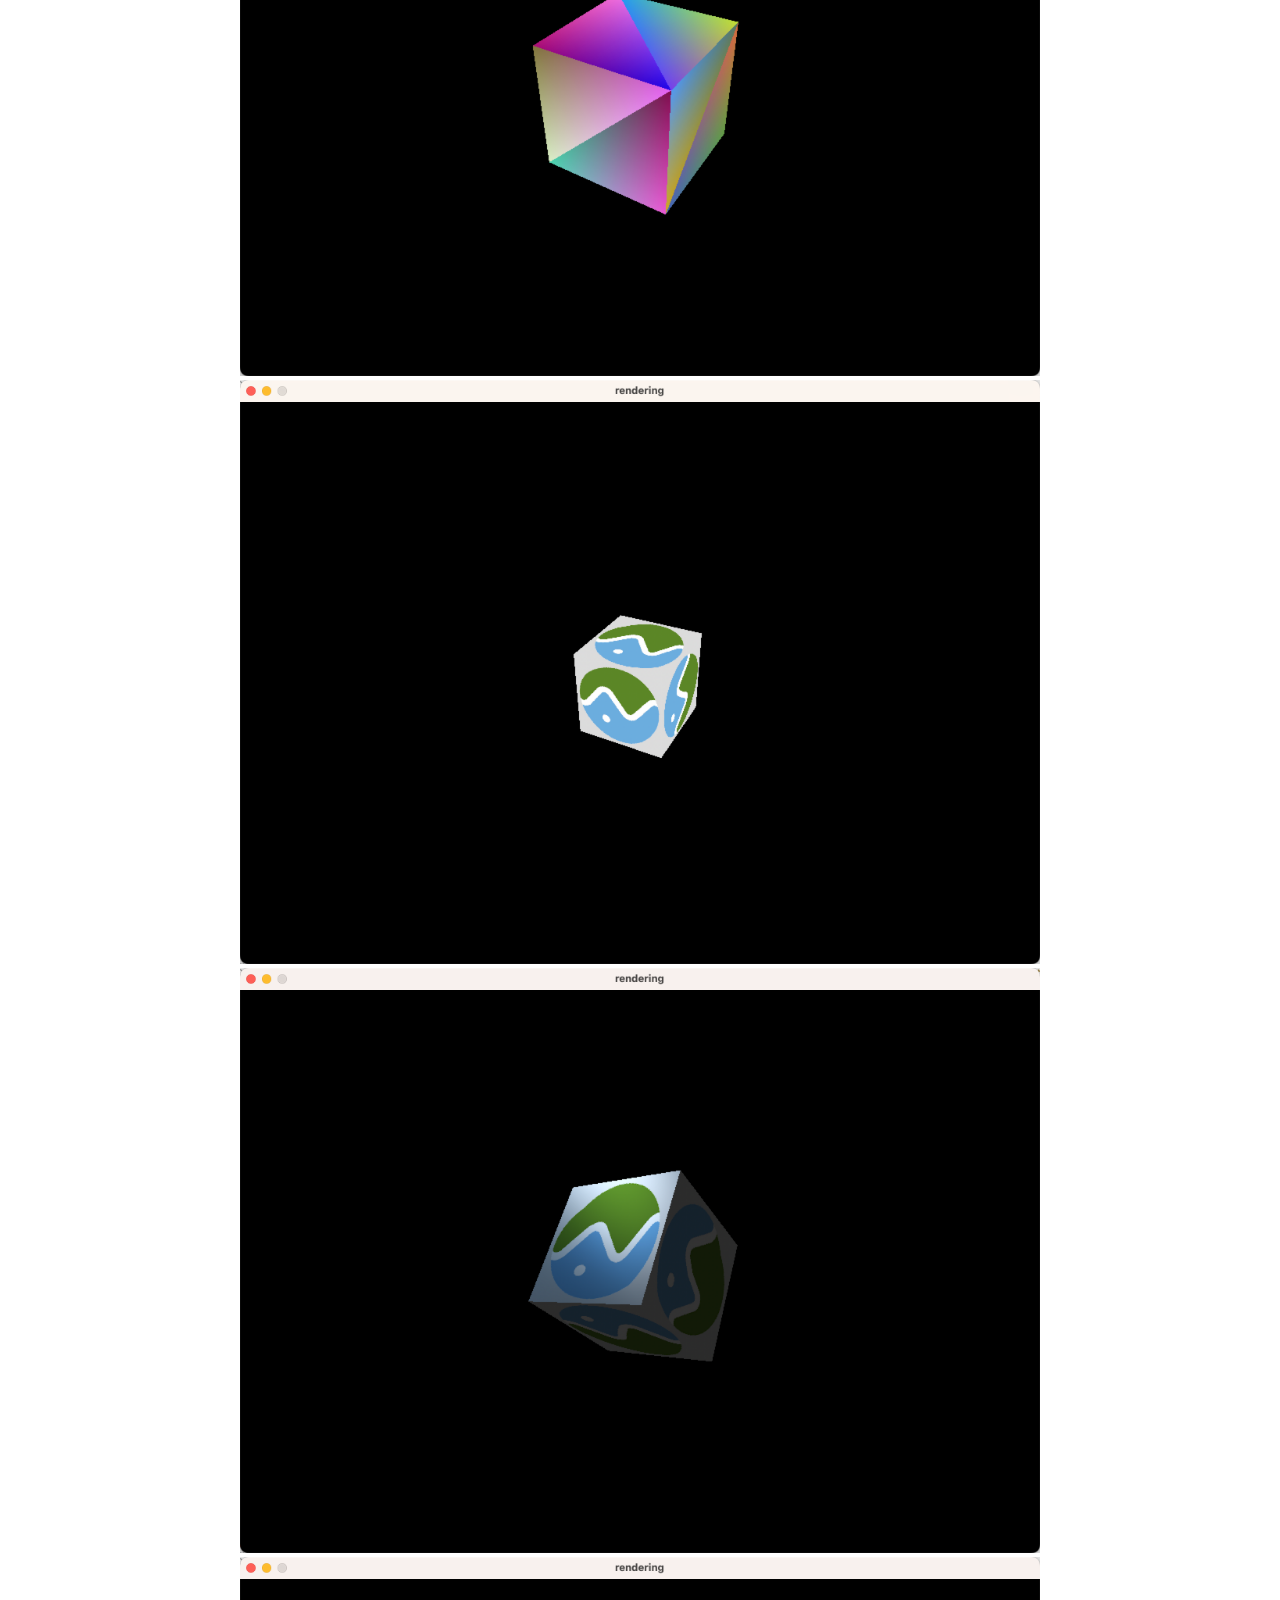
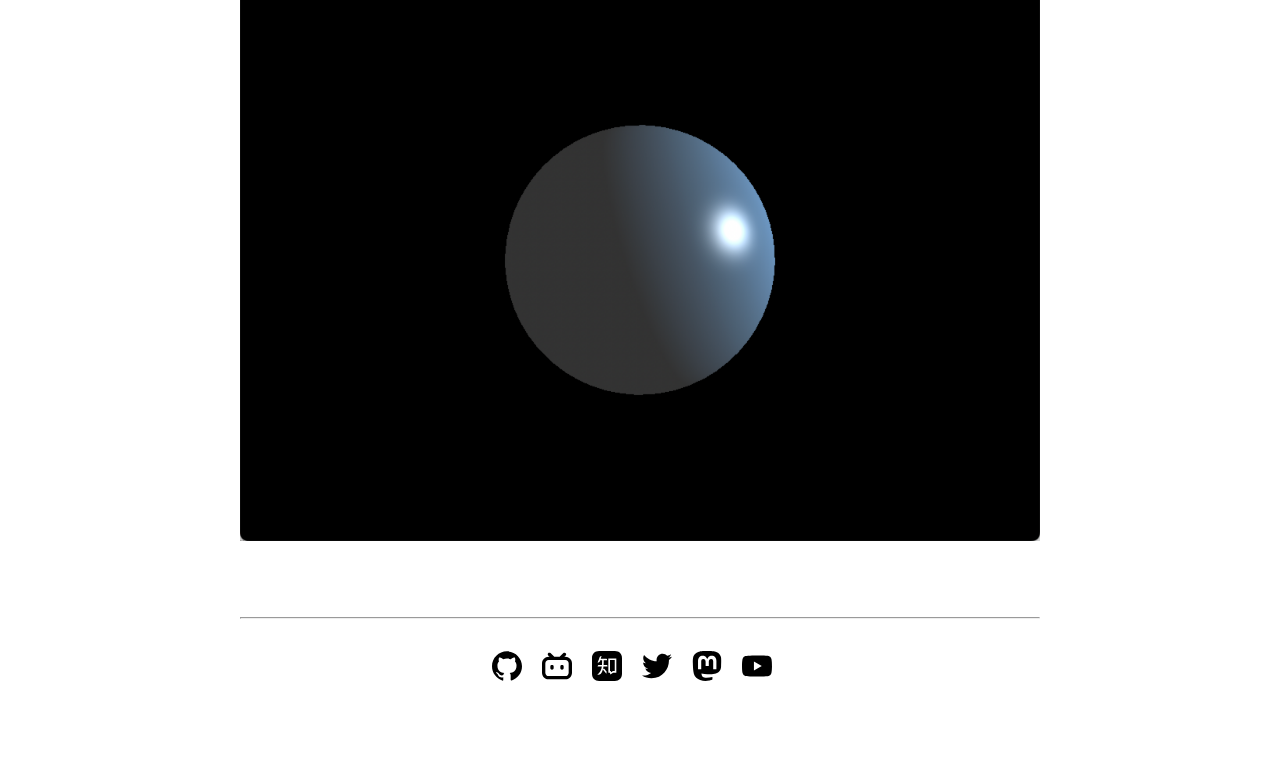
<file: games/tiny-renderer/index.html>
<!DOCTYPE html>
<html lang="en">

<head>
  <meta charset="utf-8">
  <link rel="icon" type="image/png" href="/assets/favicon.png">
  <link rel="stylesheet" href="/site.css" />
  <title>Night's Watch Games</title>
</head>

<body>
  <div class="container">
    <header class="header">
      <div class="header__logo">
        <a href="/">
          <img src="/assets/favicon.png" alt="Night's Watch Games">
          Night's Watch Games
        </a>
      </div>

      <nav class="header__nav">
        <ul>
          <li><a href="/">Home</a></li>
          <li><a href="/games">Games</a></li>
          <li><a href="/blog">Blog</a></li>
          <li><a href="/about">About</a></li>
        </ul>
      </nav>
    </header>
    <main class="main__content">
      <div class="container">
        
<h1 class="title">
  tiny-renderer
</h1>
<p class="subtitle"><strong>2023-07-03</strong></p>
<img src="bresenham_line.png" style="width:800px" />
<img src="wireframe_rendering.png" style="width:800px" />
<img src="vertex_color_interpolation.png" style="width:800px" />
<img src="texture_mapping.png" style="width:800px" />
<img src="blinn_phong_texture.png" style="width:800px" />
<img src="blinn_phong_color.png" style="width:800px" />

      </div>
    </main>
    <footer class="footer">
      <hr>
      <!-- search icon here https://simpleicons.org/ -->
      <div class="footer__social">
        <a href="https://github.com/lewiszlw">
          <svg aria-labelledby="simpleicons-github-icon" role="img" viewBox="0 0 24 24"
            xmlns="http://www.w3.org/2000/svg">
            <title id="simpleicons-github-icon">GitHub icon</title>
            <path
              d="M12 .297c-6.63 0-12 5.373-12 12 0 5.303 3.438 9.8 8.205 11.385.6.113.82-.258.82-.577 0-.285-.01-1.04-.015-2.04-3.338.724-4.042-1.61-4.042-1.61C4.422 18.07 3.633 17.7 3.633 17.7c-1.087-.744.084-.729.084-.729 1.205.084 1.838 1.236 1.838 1.236 1.07 1.835 2.809 1.305 3.495.998.108-.776.417-1.305.76-1.605-2.665-.3-5.466-1.332-5.466-5.93 0-1.31.465-2.38 1.235-3.22-.135-.303-.54-1.523.105-3.176 0 0 1.005-.322 3.3 1.23.96-.267 1.98-.399 3-.405 1.02.006 2.04.138 3 .405 2.28-1.552 3.285-1.23 3.285-1.23.645 1.653.24 2.873.12 3.176.765.84 1.23 1.91 1.23 3.22 0 4.61-2.805 5.625-5.475 5.92.42.36.81 1.096.81 2.22 0 1.606-.015 2.896-.015 3.286 0 .315.21.69.825.57C20.565 22.092 24 17.592 24 12.297c0-6.627-5.373-12-12-12" />
          </svg>
        </a>
        <a href="https://space.bilibili.com/43876861">
          <svg role="img" viewBox="0 0 24 24" xmlns="http://www.w3.org/2000/svg">
            <title>Bilibili</title>
            <path
              d="M17.813 4.653h.854c1.51.054 2.769.578 3.773 1.574 1.004.995 1.524 2.249 1.56 3.76v7.36c-.036 1.51-.556 2.769-1.56 3.773s-2.262 1.524-3.773 1.56H5.333c-1.51-.036-2.769-.556-3.773-1.56S.036 18.858 0 17.347v-7.36c.036-1.511.556-2.765 1.56-3.76 1.004-.996 2.262-1.52 3.773-1.574h.774l-1.174-1.12a1.234 1.234 0 0 1-.373-.906c0-.356.124-.658.373-.907l.027-.027c.267-.249.573-.373.92-.373.347 0 .653.124.92.373L9.653 4.44c.071.071.134.142.187.213h4.267a.836.836 0 0 1 .16-.213l2.853-2.747c.267-.249.573-.373.92-.373.347 0 .662.151.929.4.267.249.391.551.391.907 0 .355-.124.657-.373.906zM5.333 7.24c-.746.018-1.373.276-1.88.773-.506.498-.769 1.13-.786 1.894v7.52c.017.764.28 1.395.786 1.893.507.498 1.134.756 1.88.773h13.334c.746-.017 1.373-.275 1.88-.773.506-.498.769-1.129.786-1.893v-7.52c-.017-.765-.28-1.396-.786-1.894-.507-.497-1.134-.755-1.88-.773zM8 11.107c.373 0 .684.124.933.373.25.249.383.569.4.96v1.173c-.017.391-.15.711-.4.96-.249.25-.56.374-.933.374s-.684-.125-.933-.374c-.25-.249-.383-.569-.4-.96V12.44c0-.373.129-.689.386-.947.258-.257.574-.386.947-.386zm8 0c.373 0 .684.124.933.373.25.249.383.569.4.96v1.173c-.017.391-.15.711-.4.96-.249.25-.56.374-.933.374s-.684-.125-.933-.374c-.25-.249-.383-.569-.4-.96V12.44c.017-.391.15-.711.4-.96.249-.249.56-.373.933-.373Z" />
          </svg>
        </a>
        <a href="https://www.zhihu.com/people/tian-qian-zhu-wu-ya">
          <svg role="img" viewBox="0 0 24 24" xmlns="http://www.w3.org/2000/svg">
            <title>Zhihu</title>
            <path
              d="M5.721 0C2.251 0 0 2.25 0 5.719V18.28C0 21.751 2.252 24 5.721 24h12.56C21.751 24 24 21.75 24 18.281V5.72C24 2.249 21.75 0 18.281 0zm1.964 4.078c-.271.73-.5 1.434-.68 2.11h4.587c.545-.006.445 1.168.445 1.171H9.384a58.104 58.104 0 01-.112 3.797h2.712c.388.023.393 1.251.393 1.266H9.183a9.223 9.223 0 01-.408 2.102l.757-.604c.452.456 1.512 1.712 1.906 2.177.473.681.063 2.081.063 2.081l-2.794-3.382c-.653 2.518-1.845 3.607-1.845 3.607-.523.468-1.58.82-2.64.516 2.218-1.73 3.44-3.917 3.667-6.497H4.491c0-.015.197-1.243.806-1.266h2.71c.024-.32.086-3.254.086-3.797H6.598c-.136.406-.158.447-.268.753-.594 1.095-1.603 1.122-1.907 1.155.906-1.821 1.416-3.6 1.591-4.064.425-1.124 1.671-1.125 1.671-1.125zM13.078 6h6.377v11.33h-2.573l-2.184 1.373-.401-1.373h-1.219zm1.313 1.219v8.86h.623l.263.937 1.455-.938h1.456v-8.86z" />
          </svg>
        </a>
        <a href="https://twitter.com/lewiszlw">
          <svg aria-labelledby="simpleicons-twitter-icon" role="img" viewBox="0 0 24 24"
            xmlns="http://www.w3.org/2000/svg">
            <title id="simpleicons-twitter-icon">Twitter icon</title>
            <path
              d="M23.954 4.569c-.885.389-1.83.654-2.825.775 1.014-.611 1.794-1.574 2.163-2.723-.951.555-2.005.959-3.127 1.184-.896-.959-2.173-1.559-3.591-1.559-2.717 0-4.92 2.203-4.92 4.917 0 .39.045.765.127 1.124C7.691 8.094 4.066 6.13 1.64 3.161c-.427.722-.666 1.561-.666 2.475 0 1.71.87 3.213 2.188 4.096-.807-.026-1.566-.248-2.228-.616v.061c0 2.385 1.693 4.374 3.946 4.827-.413.111-.849.171-1.296.171-.314 0-.615-.03-.916-.086.631 1.953 2.445 3.377 4.604 3.417-1.68 1.319-3.809 2.105-6.102 2.105-.39 0-.779-.023-1.17-.067 2.189 1.394 4.768 2.209 7.557 2.209 9.054 0 13.999-7.496 13.999-13.986 0-.209 0-.42-.015-.63.961-.689 1.8-1.56 2.46-2.548l-.047-.02z" />
          </svg>
        </a>
        <a href="https://mastodon.world/@lewiszlw">
          <svg role="img" viewBox="0 0 24 24" xmlns="http://www.w3.org/2000/svg">
            <title>Mastodon</title>
            <path
              d="M23.268 5.313c-.35-2.578-2.617-4.61-5.304-5.004C17.51.242 15.792 0 11.813 0h-.03c-3.98 0-4.835.242-5.288.309C3.882.692 1.496 2.518.917 5.127.64 6.412.61 7.837.661 9.143c.074 1.874.088 3.745.26 5.611.118 1.24.325 2.47.62 3.68.55 2.237 2.777 4.098 4.96 4.857 2.336.792 4.849.923 7.256.38.265-.061.527-.132.786-.213.585-.184 1.27-.39 1.774-.753a.057.057 0 0 0 .023-.043v-1.809a.052.052 0 0 0-.02-.041.053.053 0 0 0-.046-.01 20.282 20.282 0 0 1-4.709.545c-2.73 0-3.463-1.284-3.674-1.818a5.593 5.593 0 0 1-.319-1.433.053.053 0 0 1 .066-.054c1.517.363 3.072.546 4.632.546.376 0 .75 0 1.125-.01 1.57-.044 3.224-.124 4.768-.422.038-.008.077-.015.11-.024 2.435-.464 4.753-1.92 4.989-5.604.008-.145.03-1.52.03-1.67.002-.512.167-3.63-.024-5.545zm-3.748 9.195h-2.561V8.29c0-1.309-.55-1.976-1.67-1.976-1.23 0-1.846.79-1.846 2.35v3.403h-2.546V8.663c0-1.56-.617-2.35-1.848-2.35-1.112 0-1.668.668-1.67 1.977v6.218H4.822V8.102c0-1.31.337-2.35 1.011-3.12.696-.77 1.608-1.164 2.74-1.164 1.311 0 2.302.5 2.962 1.498l.638 1.06.638-1.06c.66-.999 1.65-1.498 2.96-1.498 1.13 0 2.043.395 2.74 1.164.675.77 1.012 1.81 1.012 3.12z" />
          </svg>
        </a>
        <a href="https://www.youtube.com/channel/UCnvri1tqAjxsp9nGQ63zUNw">
          <svg role="img" viewBox="0 0 24 24" xmlns="http://www.w3.org/2000/svg">
            <title>YouTube</title>
            <path
              d="M23.498 6.186a3.016 3.016 0 0 0-2.122-2.136C19.505 3.545 12 3.545 12 3.545s-7.505 0-9.377.505A3.017 3.017 0 0 0 .502 6.186C0 8.07 0 12 0 12s0 3.93.502 5.814a3.016 3.016 0 0 0 2.122 2.136c1.871.505 9.376.505 9.376.505s7.505 0 9.377-.505a3.015 3.015 0 0 0 2.122-2.136C24 15.93 24 12 24 12s0-3.93-.502-5.814zM9.545 15.568V8.432L15.818 12l-6.273 3.568z" />
          </svg>
        </a>
      </div>
    </footer>
  </div>
</body>

</html>
</file>
<file: site.css>
.container{width:800px;margin:0 auto;padding-bottom:4rem}.header{display:flex;justify-content:space-between;padding-top:20px;padding-bottom:20px}.header__logo{font-family:Chancery, cursive, LiSu, sans-serif;font-weight:800;vertical-align:middle}.header__logo a{color:#34495e;font-size:40px;text-decoration:none}.header__logo a img{height:35px;display:inline-block}.header__nav{align-self:flex-start}.header__nav ul{display:inline-block;padding-right:25px}.header__nav ul li{display:inline-block;margin-right:10px}.header__nav ul li a{color:#34495e;font-size:18px}.footer__social{text-align:center;margin-top:2rem}.footer__social a{border-bottom:none;text-decoration:none}.footer__social svg{width:30px;height:30px;margin-right:1rem}.footer__social svg:hover{fill:#2f76d0}.games{display:grid;justify-content:center;gap:1rem}.games a{text-decoration:none}.games__card{width:800px;flex-direction:left;overflow:hidden;border-radius:10px;border:2px solid #383838}.games__card:hover{border:3px solid #6b6b6b}.games__card__image{float:left}.games__card__image img{height:100px}.games__card__title{display:block;font-size:2.8rem;font-weight:800;margin-top:5px;margin-left:180px;color:black}.games__card__subtitle{display:block;font-size:1.22rem;font-weight:200;font-style:italic;margin-left:180px;color:black}.games__card__link{display:block;margin-left:180px;margin-top:5px;margin-bottom:5px;font-size:1.0rem}.games__card__link svg{display:inline-block;width:32px;height:32px;margin-right:5px;vertical-align:middle}.games__card__link svg:hover{fill:#2f76d0}.games__card__link button{border:none;border-radius:10px;padding:10px 10px;text-align:center;text-decoration:none;display:inline-block;font-size:16px;cursor:pointer;vertical-align:middle}.about__content{font-size:20px}
</file>
